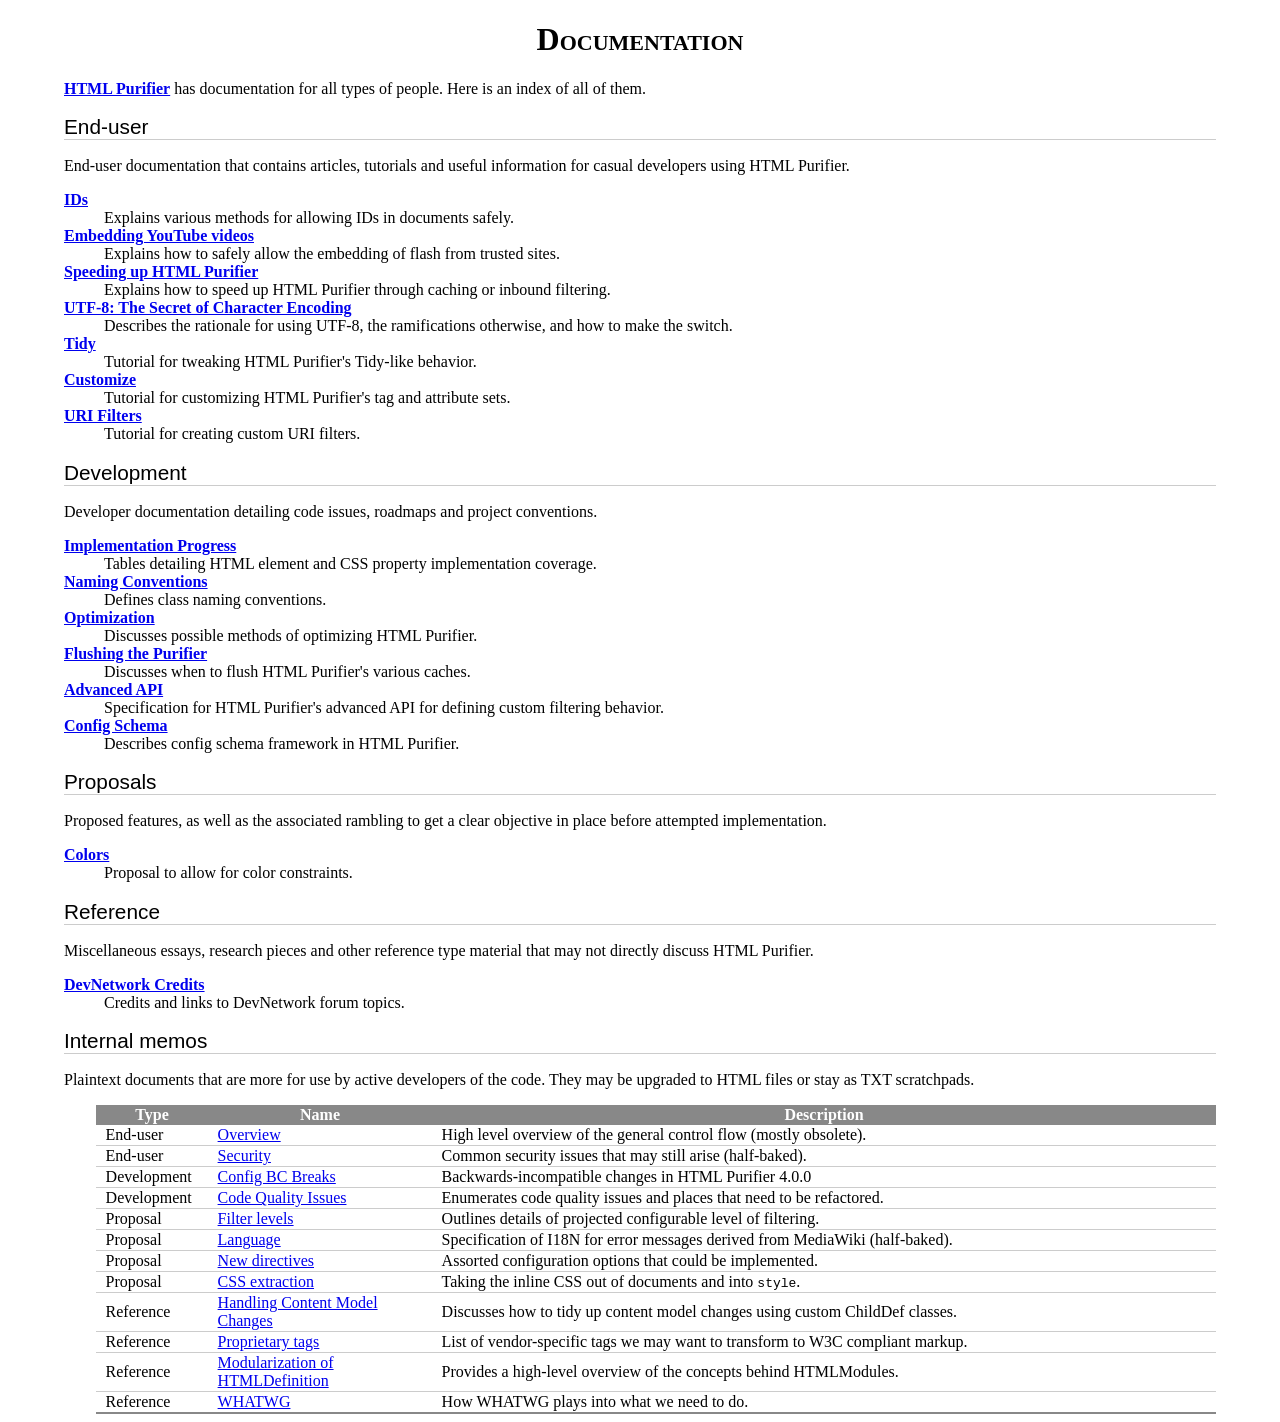
<file: vendor/ezyang/htmlpurifier/docs/index.html>
<?xml version="1.0" encoding="UTF-8"?>
<!DOCTYPE html PUBLIC "-//W3C//DTD XHTML 1.0 Strict//EN"
    "http://www.w3.org/TR/xhtml1/DTD/xhtml1-strict.dtd">
<html xmlns="http://www.w3.org/1999/xhtml" xml:lang="en" lang="en"><head>
<meta http-equiv="Content-Type" content="text/html; charset=UTF-8" />
<meta name="description" content="Index to all HTML Purifier documentation." />
<link rel="stylesheet" type="text/css" href="./style.css" />

<title>Documentation - HTML Purifier</title>

</head>
<body>

<h1>Documentation</h1>

<p><strong><a href="http://htmlpurifier.org/">HTML Purifier</a></strong> has documentation for all types of people.
Here is an index of all of them.</p>

<h2>End-user</h2>
<p>End-user documentation that contains articles, tutorials and useful
information for casual developers using HTML Purifier.</p>

<dl>

<dt><a href="enduser-id.html">IDs</a></dt>
<dd>Explains various methods for allowing IDs in documents safely.</dd>

<dt><a href="enduser-youtube.html">Embedding YouTube videos</a></dt>
<dd>Explains how to safely allow the embedding of flash from trusted sites.</dd>

<dt><a href="enduser-slow.html">Speeding up HTML Purifier</a></dt>
<dd>Explains how to speed up HTML Purifier through caching or inbound filtering.</dd>

<dt><a href="enduser-utf8.html">UTF-8: The Secret of Character Encoding</a></dt>
<dd>Describes the rationale for using UTF-8, the ramifications otherwise, and how to make the switch.</dd>

<dt><a href="enduser-tidy.html">Tidy</a></dt>
<dd>Tutorial for tweaking HTML Purifier's Tidy-like behavior.</dd>

<dt><a href="enduser-customize.html">Customize</a></dt>
<dd>Tutorial for customizing HTML Purifier's tag and attribute sets.</dd>

<dt><a href="enduser-uri-filter.html">URI Filters</a></dt>
<dd>Tutorial for creating custom URI filters.</dd>

</dl>

<h2>Development</h2>
<p>Developer documentation detailing code issues, roadmaps and project
conventions.</p>

<dl>

<dt><a href="dev-progress.html">Implementation Progress</a></dt>
<dd>Tables detailing HTML element and CSS property implementation coverage.</dd>

<dt><a href="dev-naming.html">Naming Conventions</a></dt>
<dd>Defines class naming conventions.</dd>

<dt><a href="dev-optimization.html">Optimization</a></dt>
<dd>Discusses possible methods of optimizing HTML Purifier.</dd>

<dt><a href="dev-flush.html">Flushing the Purifier</a></dt>
<dd>Discusses when to flush HTML Purifier's various caches.</dd>

<dt><a href="dev-advanced-api.html">Advanced API</a></dt>
<dd>Specification for HTML Purifier's advanced API for defining
custom filtering behavior.</dd>

<dt><a href="dev-config-schema.html">Config Schema</a></dt>
<dd>Describes config schema framework in HTML Purifier.</dd>

</dl>

<h2>Proposals</h2>
<p>Proposed features, as well as the associated rambling to get a clear
objective in place before attempted implementation.</p>

<dl>
<dt><a href="proposal-colors.html">Colors</a></dt>
<dd>Proposal to allow for color constraints.</dd>
</dl>

<h2>Reference</h2>
<p>Miscellaneous essays, research pieces and other reference type material
that may not directly discuss HTML Purifier.</p>

<dl>
<dt><a href="ref-devnetwork.html">DevNetwork Credits</a></dt>
<dd>Credits and links to DevNetwork forum topics.</dd>
</dl>

<h2>Internal memos</h2>

<p>Plaintext documents that are more for use by active developers of
the code. They may be upgraded to HTML files or stay as TXT scratchpads.</p>

<table class="table">

<thead><tr>
    <th style="width:10%">Type</th>
    <th style="width:20%">Name</th>
    <th>Description</th>
</tr></thead>

<tbody>

<tr>
    <td>End-user</td>
    <td><a href="enduser-overview.txt">Overview</a></td>
    <td>High level overview of the general control flow (mostly obsolete).</td>
</tr>

<tr>
    <td>End-user</td>
    <td><a href="enduser-security.txt">Security</a></td>
    <td>Common security issues that may still arise (half-baked).</td>
</tr>

<tr>
    <td>Development</td>
    <td><a href="dev-config-bcbreaks.txt">Config BC Breaks</a></td>
    <td>Backwards-incompatible changes in HTML Purifier 4.0.0</td>
</tr>

<tr>
    <td>Development</td>
    <td><a href="dev-code-quality.txt">Code Quality Issues</a></td>
    <td>Enumerates code quality issues and places that need to be refactored.</td>
</tr>

<tr>
    <td>Proposal</td>
    <td><a href="proposal-filter-levels.txt">Filter levels</a></td>
    <td>Outlines details of projected configurable level of filtering.</td>
</tr>

<tr>
    <td>Proposal</td>
    <td><a href="proposal-language.txt">Language</a></td>
    <td>Specification of I18N for error messages derived from MediaWiki (half-baked).</td>
</tr>

<tr>
    <td>Proposal</td>
    <td><a href="proposal-new-directives.txt">New directives</a></td>
    <td>Assorted configuration options that could be implemented.</td>
</tr>

<tr>
    <td>Proposal</td>
    <td><a href="proposal-css-extraction.txt">CSS extraction</a></td>
    <td>Taking the inline CSS out of documents and into <code>style</code>.</td>
</tr>

<tr>
    <td>Reference</td>
    <td><a href="ref-content-models.txt">Handling Content Model Changes</a></td>
    <td>Discusses how to tidy up content model changes using custom ChildDef classes.</td>
</tr>

<tr>
    <td>Reference</td>
    <td><a href="ref-proprietary-tags.txt">Proprietary tags</a></td>
    <td>List of vendor-specific tags we may want to transform to W3C compliant markup.</td>
</tr>

<tr>
    <td>Reference</td>
    <td><a href="ref-html-modularization.txt">Modularization of HTMLDefinition</a></td>
    <td>Provides a high-level overview of the concepts behind HTMLModules.</td>
</tr>

<tr>
    <td>Reference</td>
    <td><a href="ref-whatwg.txt">WHATWG</a></td>
    <td>How WHATWG plays into what we need to do.</td>
</tr>

</tbody>

</table>

</body>
</html>

<!-- vim: et sw=4 sts=4
-->
</file>
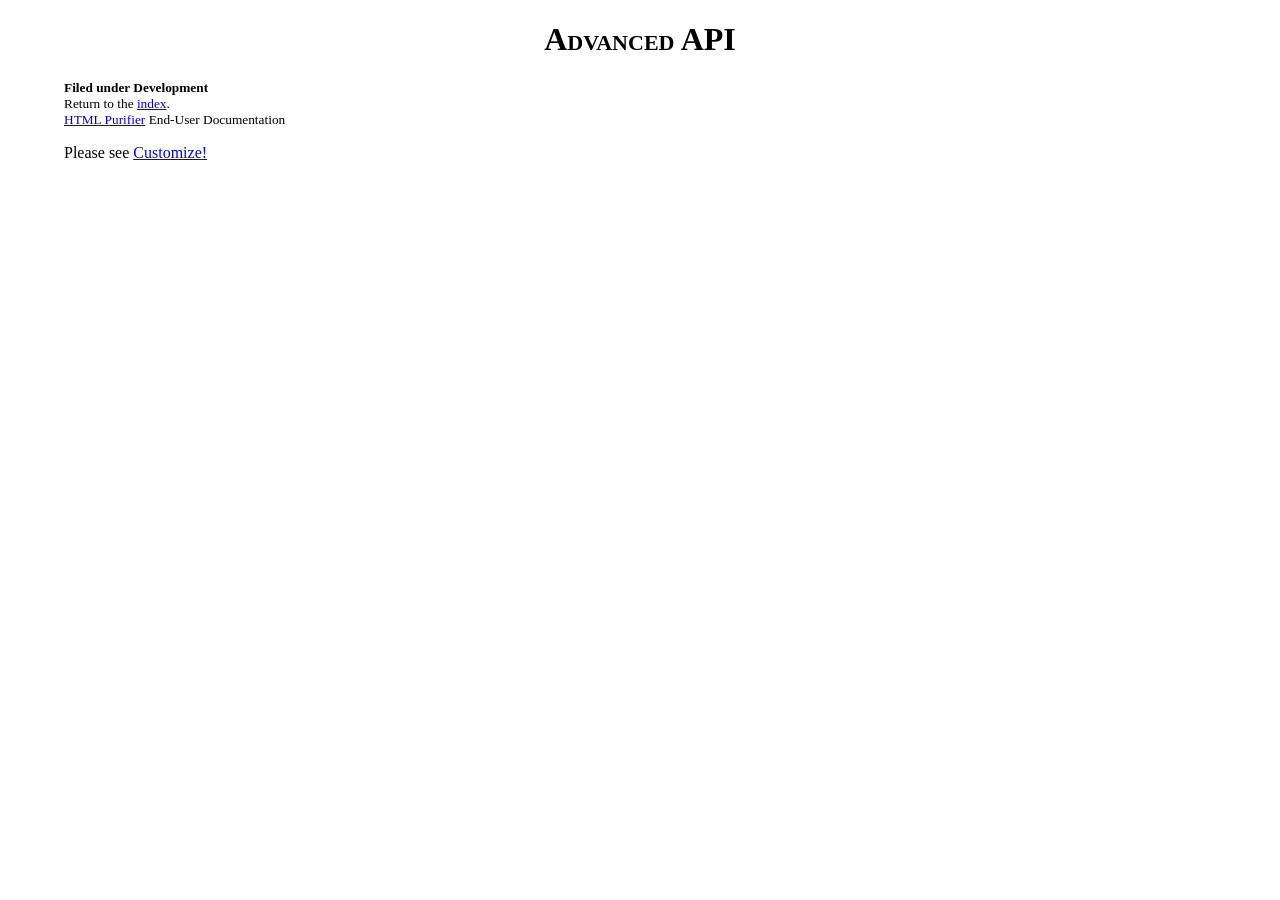
<file: vendor/ezyang/htmlpurifier/docs/dev-advanced-api.html>
<?xml version="1.0" encoding="UTF-8"?>
<!DOCTYPE html PUBLIC "-//W3C//DTD XHTML 1.0 Strict//EN"
    "http://www.w3.org/TR/xhtml1/DTD/xhtml1-strict.dtd">
<html xmlns="http://www.w3.org/1999/xhtml" xml:lang="en" lang="en"><head>
<meta http-equiv="Content-Type" content="text/html; charset=UTF-8" />
<meta name="description" content="Specification for HTML Purifier's advanced API for defining custom filtering behavior." />
<link rel="stylesheet" type="text/css" href="style.css" />

<title>Advanced API - HTML Purifier</title>

</head><body>

<h1>Advanced API</h1>

<div id="filing">Filed under Development</div>
<div id="index">Return to the <a href="index.html">index</a>.</div>
<div id="home"><a href="http://htmlpurifier.org/">HTML Purifier</a> End-User Documentation</div>

<p>
  Please see <a href="enduser-customize.html">Customize!</a>
</p>

</body></html>

<!-- vim: et sw=4 sts=4
-->
</file>
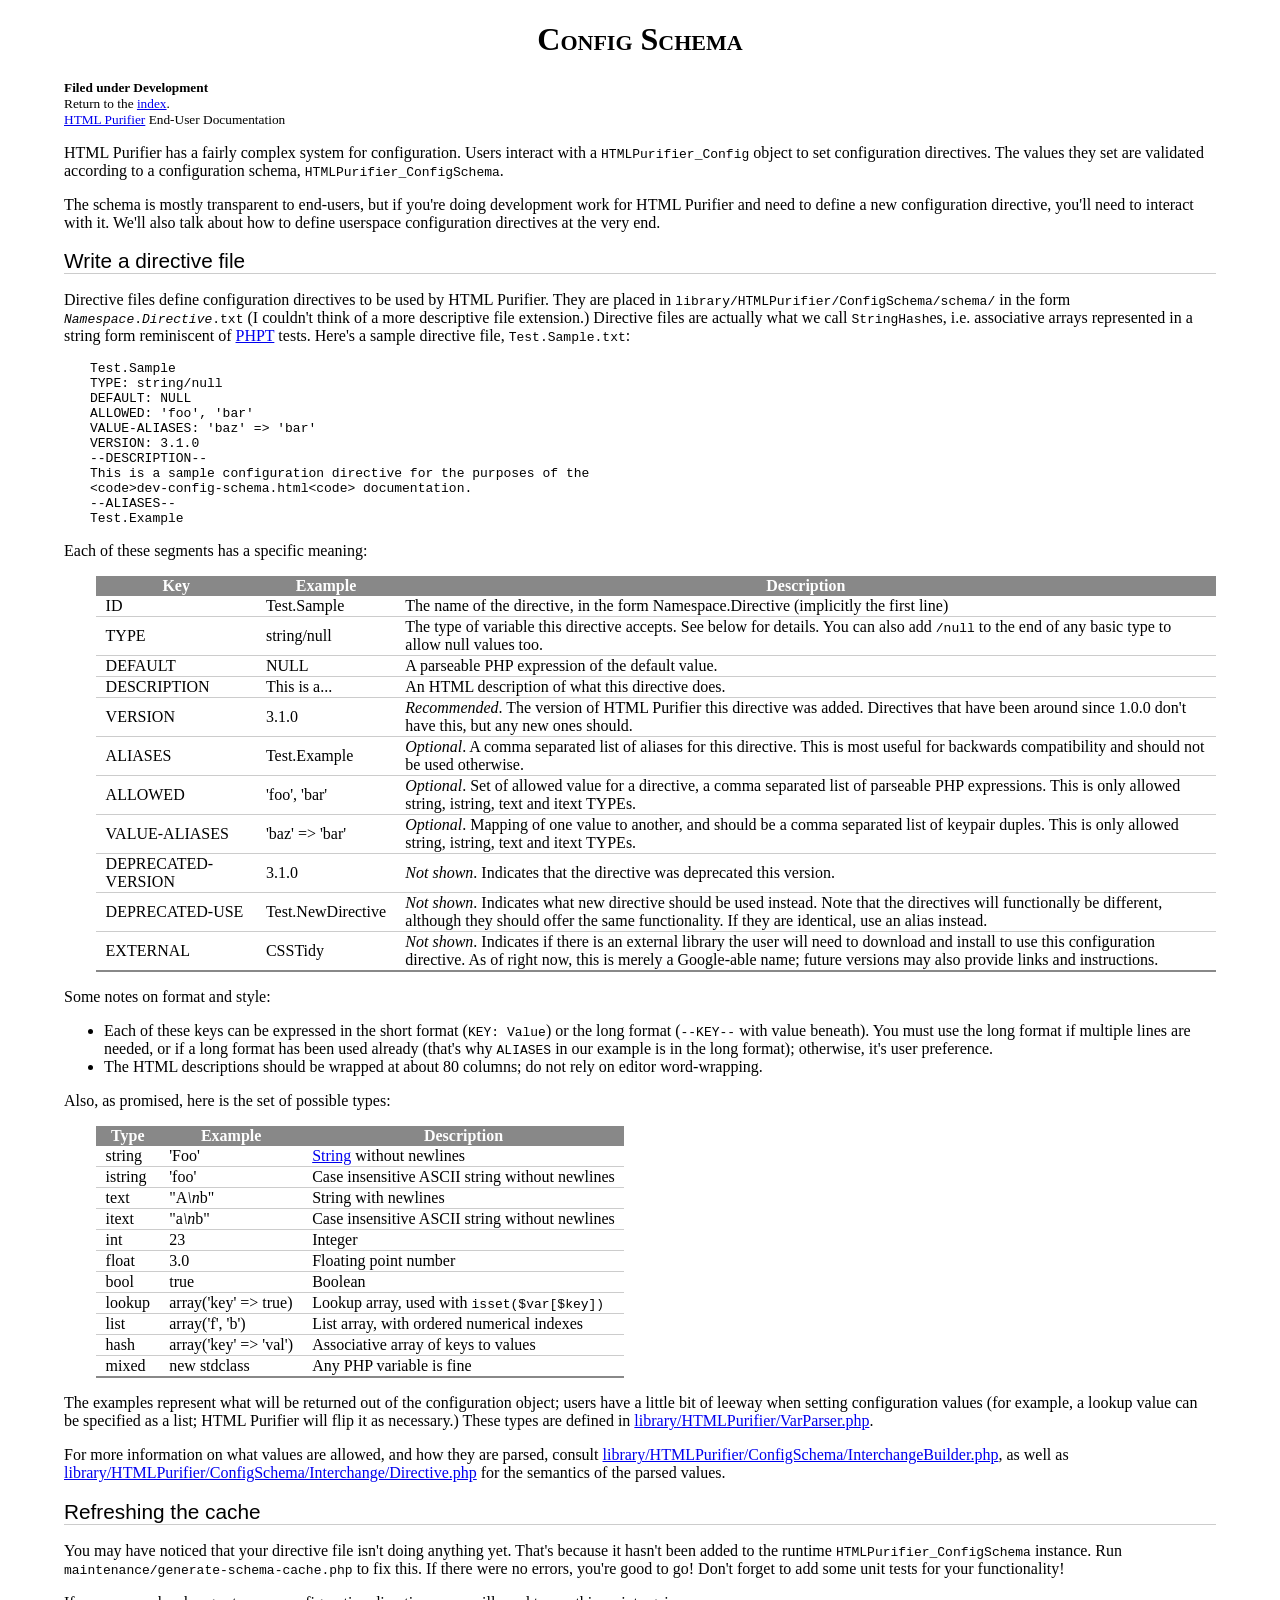
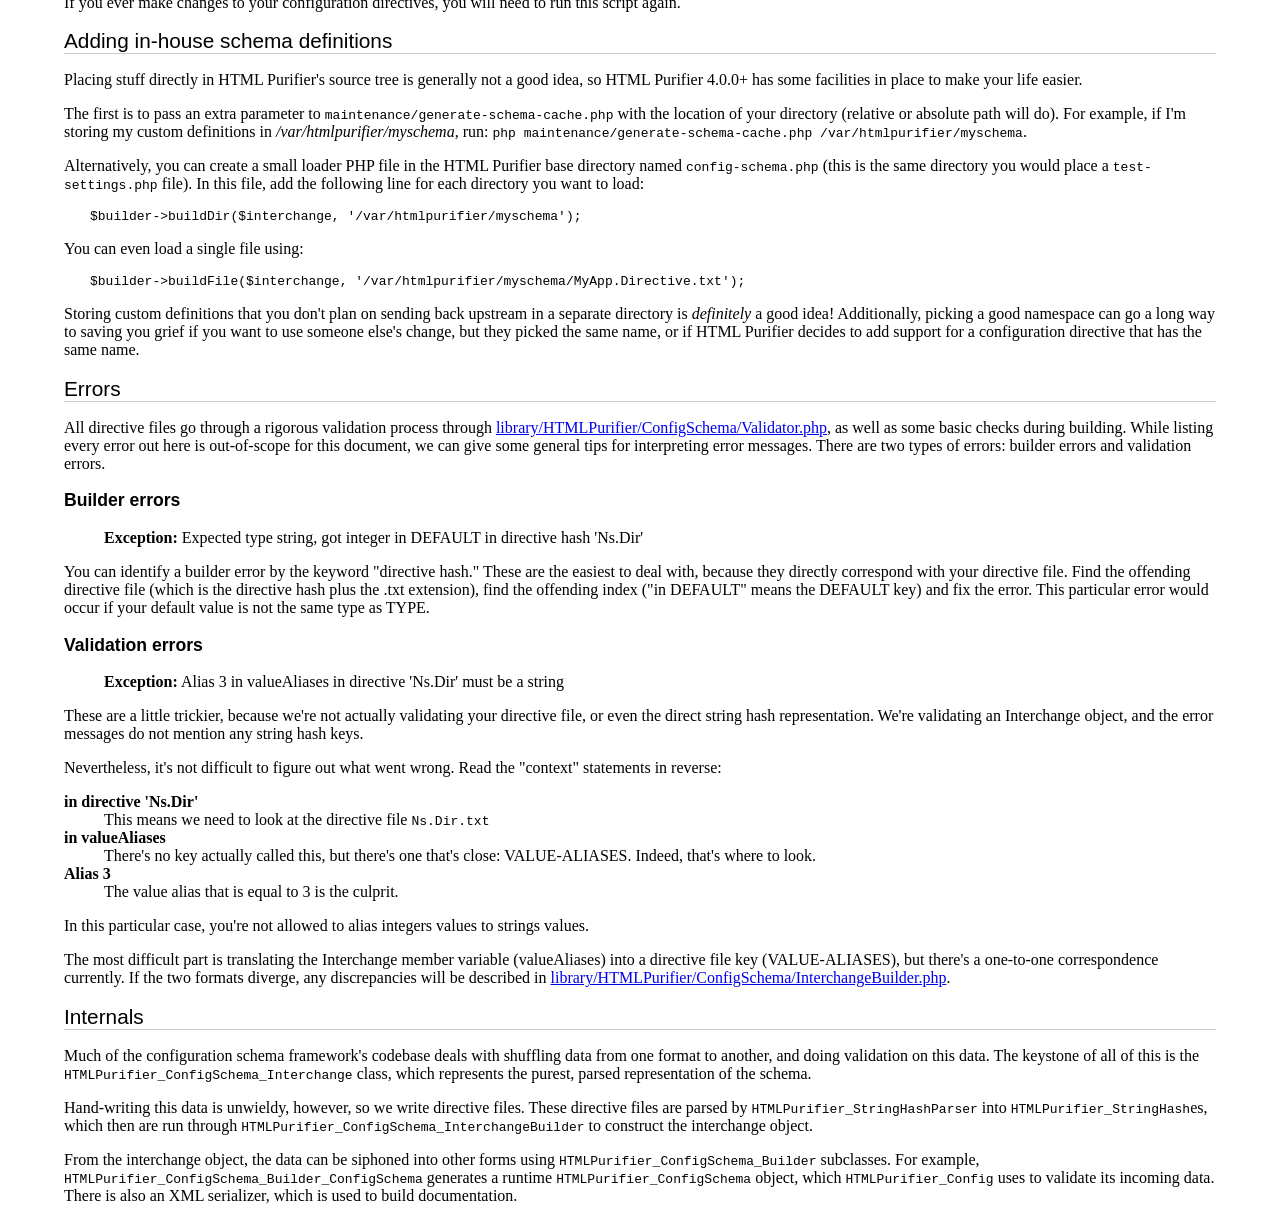
<file: vendor/ezyang/htmlpurifier/docs/dev-config-schema.html>
<?xml version="1.0" encoding="UTF-8"?>
<!DOCTYPE html PUBLIC "-//W3C//DTD XHTML 1.0 Strict//EN"
  "http://www.w3.org/TR/xhtml1/DTD/xhtml1-strict.dtd">
<html xmlns="http://www.w3.org/1999/xhtml" xml:lang="en" lang="en">
  <head>
    <meta http-equiv="Content-Type" content="text/html; charset=UTF-8" />
    <meta name="description" content="Describes config schema framework in HTML Purifier." />
    <link rel="stylesheet" type="text/css" href="./style.css" />
    <title>Config Schema - HTML Purifier</title>
  </head>
  <body>

    <h1>Config Schema</h1>

    <div id="filing">Filed under Development</div>
    <div id="index">Return to the <a href="index.html">index</a>.</div>
    <div id="home"><a href="http://htmlpurifier.org/">HTML Purifier</a> End-User Documentation</div>

    <p>
      HTML Purifier has a fairly complex system for configuration. Users
      interact with a <code>HTMLPurifier_Config</code> object to
      set configuration directives. The values they set are validated according
      to a configuration schema, <code>HTMLPurifier_ConfigSchema</code>.
    </p>

    <p>
      The schema is mostly transparent to end-users, but if you're doing development
      work for HTML Purifier and need to define a new configuration directive,
      you'll need to interact with it. We'll also talk about how to define
      userspace configuration directives at the very end.
    </p>

    <h2>Write a directive file</h2>

    <p>
      Directive files define configuration directives to be used by
      HTML Purifier. They are placed in <code>library/HTMLPurifier/ConfigSchema/schema/</code>
      in the form <code><em>Namespace</em>.<em>Directive</em>.txt</code> (I
      couldn't think of a more descriptive file extension.)
      Directive files are actually what we call <code>StringHash</code>es,
      i.e. associative arrays represented in a string form reminiscent of
      <a href="http://qa.php.net/write-test.php">PHPT</a> tests. Here's a
      sample directive file, <code>Test.Sample.txt</code>:
    </p>

    <pre>Test.Sample
TYPE: string/null
DEFAULT: NULL
ALLOWED: 'foo', 'bar'
VALUE-ALIASES: 'baz' => 'bar'
VERSION: 3.1.0
--DESCRIPTION--
This is a sample configuration directive for the purposes of the
&lt;code&gt;dev-config-schema.html&lt;code&gt; documentation.
--ALIASES--
Test.Example</pre>

    <p>
      Each of these segments has a specific meaning:
    </p>

    <table class="table">
      <thead>
        <tr>
          <th>Key</th>
          <th>Example</th>
          <th>Description</th>
        </tr>
      </thead>
      <tbody>
        <tr>
          <td>ID</td>
          <td>Test.Sample</td>
          <td>The name of the directive, in the form Namespace.Directive
          (implicitly the first line)</td>
        </tr>
        <tr>
          <td>TYPE</td>
          <td>string/null</td>
          <td>The type of variable this directive accepts. See below for
          details. You can also add <code>/null</code> to the end of
          any basic type to allow null values too.</td>
        </tr>
        <tr>
          <td>DEFAULT</td>
          <td>NULL</td>
          <td>A parseable PHP expression of the default value.</td>
        </tr>
        <tr>
          <td>DESCRIPTION</td>
          <td>This is a...</td>
          <td>An HTML description of what this directive does.</td>
        </tr>
        <tr>
          <td>VERSION</td>
          <td>3.1.0</td>
          <td><em>Recommended</em>. The version of HTML Purifier this directive was added.
          Directives that have been around since 1.0.0 don't have this,
          but any new ones should.</td>
        </tr>
        <tr>
          <td>ALIASES</td>
          <td>Test.Example</td>
          <td><em>Optional</em>. A comma separated list of aliases for this directive.
          This is most useful for backwards compatibility and should
          not be used otherwise.</td>
        </tr>
        <tr>
          <td>ALLOWED</td>
          <td>'foo', 'bar'</td>
          <td><em>Optional</em>. Set of allowed value for a directive,
          a comma separated list of parseable PHP expressions. This
          is only allowed string, istring, text and itext TYPEs.</td>
        </tr>
        <tr>
          <td>VALUE-ALIASES</td>
          <td>'baz' =&gt; 'bar'</td>
          <td><em>Optional</em>. Mapping of one value to another, and
          should be a comma separated list of keypair duples. This
          is only allowed string, istring, text and itext TYPEs.</td>
        </tr>
        <tr>
          <td>DEPRECATED-VERSION</td>
          <td>3.1.0</td>
          <td><em>Not shown</em>. Indicates that the directive was
          deprecated this version.</td>
        </tr>
        <tr>
          <td>DEPRECATED-USE</td>
          <td>Test.NewDirective</td>
          <td><em>Not shown</em>. Indicates what new directive should be
          used instead. Note that the directives will functionally be
          different, although they should offer the same functionality.
          If they are identical, use an alias instead.</td>
        </tr>
        <tr>
          <td>EXTERNAL</td>
          <td>CSSTidy</td>
          <td><em>Not shown</em>. Indicates if there is an external library
          the user will need to download and install to use this configuration
          directive. As of right now, this is merely a Google-able name; future
          versions may also provide links and instructions.</td>
        </tr>
      </tbody>
    </table>

    <p>
      Some notes on format and style:
    </p>

    <ul>
      <li>
        Each of these keys can be expressed in the short format
        (<code>KEY: Value</code>) or the long format
        (<code>--KEY--</code> with value beneath). You must use the
        long format if multiple lines are needed, or if a long format
        has been used already (that's why <code>ALIASES</code> in our
        example is in the long format); otherwise, it's user preference.
      </li>
      <li>
        The HTML descriptions should be wrapped at about 80 columns; do
        not rely on editor word-wrapping.
      </li>
    </ul>

    <p>
      Also, as promised, here is the set of possible types:
    </p>

    <table class="table">
      <thead>
        <tr>
          <th>Type</th>
          <th>Example</th>
          <th>Description</th>
        </tr>
      </thead>
      <tbody>
        <tr>
          <td>string</td>
          <td>'Foo'</td>
          <td><a href="http://docs.php.net/manual/en/language.types.string.php">String</a> without newlines</td>
        </tr>
        <tr>
          <td>istring</td>
          <td>'foo'</td>
          <td>Case insensitive ASCII string without newlines</td>
        </tr>
        <tr>
          <td>text</td>
          <td>"A<em>\n</em>b"</td>
          <td>String with newlines</td>
        </tr>
        <tr>
          <td>itext</td>
          <td>"a<em>\n</em>b"</td>
          <td>Case insensitive ASCII string without newlines</td>
        </tr>
        <tr>
          <td>int</td>
          <td>23</td>
          <td>Integer</td>
        </tr>
        <tr>
          <td>float</td>
          <td>3.0</td>
          <td>Floating point number</td>
        </tr>
        <tr>
          <td>bool</td>
          <td>true</td>
          <td>Boolean</td>
        </tr>
        <tr>
          <td>lookup</td>
          <td>array('key' =&gt; true)</td>
          <td>Lookup array, used with <code>isset($var[$key])</code></td>
        </tr>
        <tr>
          <td>list</td>
          <td>array('f', 'b')</td>
          <td>List array, with ordered numerical indexes</td>
        </tr>
        <tr>
          <td>hash</td>
          <td>array('key' =&gt; 'val')</td>
          <td>Associative array of keys to values</td>
        </tr>
        <tr>
          <td>mixed</td>
          <td>new stdclass</td>
          <td>Any PHP variable is fine</td>
        </tr>
      </tbody>
    </table>

    <p>
      The examples represent what will be returned out of the configuration
      object; users have a little bit of leeway when setting configuration
      values (for example, a lookup value can be specified as a list;
      HTML Purifier will flip it as necessary.) These types are defined
      in <a href="http://repo.or.cz/w/htmlpurifier.git?a=blob;hb=HEAD;f=library/HTMLPurifier/VarParser.php">
      library/HTMLPurifier/VarParser.php</a>.
    </p>

    <p>
      For more information on what values are allowed, and how they are parsed,
      consult <a href="http://repo.or.cz/w/htmlpurifier.git?a=blob;hb=HEAD;f=library/HTMLPurifier/ConfigSchema/InterchangeBuilder.php">
      library/HTMLPurifier/ConfigSchema/InterchangeBuilder.php</a>, as well
      as <a href="http://repo.or.cz/w/htmlpurifier.git?a=blob;hb=HEAD;f=library/HTMLPurifier/ConfigSchema/Interchange/Directive.php">
      library/HTMLPurifier/ConfigSchema/Interchange/Directive.php</a> for
      the semantics of the parsed values.
    </p>

    <h2>Refreshing the cache</h2>

    <p>
      You may have noticed that your directive file isn't doing anything
      yet. That's because it hasn't been added to the runtime
      <code>HTMLPurifier_ConfigSchema</code> instance. Run
      <code>maintenance/generate-schema-cache.php</code> to fix this.
      If there were no errors, you're good to go! Don't forget to add
      some unit tests for your functionality!
    </p>

    <p>
      If you ever make changes to your configuration directives, you
      will need to run this script again.
    </p>
    <h2>Adding in-house schema definitions</h2>

    <p>
      Placing stuff directly in HTML Purifier's source tree is generally not a
      good idea, so HTML Purifier 4.0.0+ has some facilities in place to make your
      life easier.
    </p>

    <p>
      The first is to pass an extra parameter to <code>maintenance/generate-schema-cache.php</code>
      with the location of your directory (relative or absolute path will do). For example,
      if I'm storing my custom definitions in <em>/var/htmlpurifier/myschema</em>, run:
      <code>php maintenance/generate-schema-cache.php /var/htmlpurifier/myschema</code>.
    </p>

    <p>
      Alternatively, you can create a small loader PHP file in the HTML Purifier base
      directory named <code>config-schema.php</code> (this is the same directory
      you would place a <code>test-settings.php</code> file).  In this file, add
      the following line for each directory you want to load:
    </p>

<pre>$builder-&gt;buildDir($interchange, '/var/htmlpurifier/myschema');</pre>

    <p>You can even load a single file using:</p>

<pre>$builder-&gt;buildFile($interchange, '/var/htmlpurifier/myschema/MyApp.Directive.txt');</pre>

    <p>Storing custom definitions that you don't plan on sending back upstream in
    a separate directory is <em>definitely</em> a good idea! Additionally, picking
    a good namespace can go a long way to saving you grief if you want to use
    someone else's change, but they picked the same name, or if HTML Purifier
    decides to add support for a configuration directive that has the same name.</p>

    <!-- TODO: how to name directives that rely on naming conventions -->

    <h2>Errors</h2>

    <p>
      All directive files go through a rigorous validation process
      through <a href="http://repo.or.cz/w/htmlpurifier.git?a=blob;hb=HEAD;f=library/HTMLPurifier/ConfigSchema/Validator.php">
      library/HTMLPurifier/ConfigSchema/Validator.php</a>, as well
      as some basic checks during building. While
      listing every error out here is out-of-scope for this document, we
      can give some general tips for interpreting error messages.
      There are two types of errors: builder errors and validation errors.
    </p>

    <h3>Builder errors</h3>

    <blockquote>
      <p>
        <strong>Exception:</strong> Expected type string, got
        integer in DEFAULT in directive hash 'Ns.Dir'
      </p>
    </blockquote>

    <p>
      You can identify a builder error by the keyword "directive hash."
      These are the easiest to deal with, because they directly correspond
      with your directive file. Find the offending directive file (which
      is the directive hash plus the .txt extension), find the
      offending index ("in DEFAULT" means the DEFAULT key) and fix the error.
      This particular error would occur if your default value is not the same
      type as TYPE.
    </p>

    <h3>Validation errors</h3>

    <blockquote>
      <p>
        <strong>Exception:</strong> Alias 3 in valueAliases in directive
        'Ns.Dir' must be a string
      </p>
    </blockquote>

    <p>
      These are a little trickier, because we're not actually validating
      your directive file, or even the direct string hash representation.
      We're validating an Interchange object, and the error messages do
      not mention any string hash keys.
    </p>

    <p>
      Nevertheless, it's not difficult to figure out what went wrong.
      Read the "context" statements in reverse:
    </p>

    <dl>
      <dt>in directive 'Ns.Dir'</dt>
        <dd>This means we need to look at the directive file <code>Ns.Dir.txt</code></dd>
      <dt>in valueAliases</dt>
        <dd>There's no key actually called this, but there's one that's close:
          VALUE-ALIASES. Indeed, that's where to look.</dd>
      <dt>Alias 3</dt>
        <dd>The value alias that is equal to 3 is the culprit.</dd>
    </dl>

    <p>
      In this particular case, you're not allowed to alias integers values to
      strings values.
    </p>

    <p>
      The most difficult part is translating the Interchange member variable (valueAliases)
      into a directive file key (VALUE-ALIASES), but there's a one-to-one
      correspondence currently. If the two formats diverge, any discrepancies
      will be described in <a href="http://repo.or.cz/w/htmlpurifier.git?a=blob;hb=HEAD;f=library/HTMLPurifier/ConfigSchema/InterchangeBuilder.php">
      library/HTMLPurifier/ConfigSchema/InterchangeBuilder.php</a>.
    </p>

    <h2>Internals</h2>

    <p>
      Much of the configuration schema framework's codebase deals with
      shuffling data from one format to another, and doing validation on this
      data.
      The keystone of all of this is the <code>HTMLPurifier_ConfigSchema_Interchange</code>
      class, which represents the purest, parsed representation of the schema.
    </p>

    <p>
      Hand-writing this data is unwieldy, however, so we write directive files.
      These directive files are parsed by <code>HTMLPurifier_StringHashParser</code>
      into <code>HTMLPurifier_StringHash</code>es, which then
      are run through <code>HTMLPurifier_ConfigSchema_InterchangeBuilder</code>
      to construct the interchange object.
    </p>

    <p>
      From the interchange object, the data can be siphoned into other forms
      using <code>HTMLPurifier_ConfigSchema_Builder</code> subclasses.
      For example, <code>HTMLPurifier_ConfigSchema_Builder_ConfigSchema</code>
      generates a runtime <code>HTMLPurifier_ConfigSchema</code> object,
      which <code>HTMLPurifier_Config</code> uses to validate its incoming
      data. There is also an XML serializer, which is used to build documentation.
    </p>

  </body>
</html>

<!-- vim: et sw=4 sts=4
-->
</file>
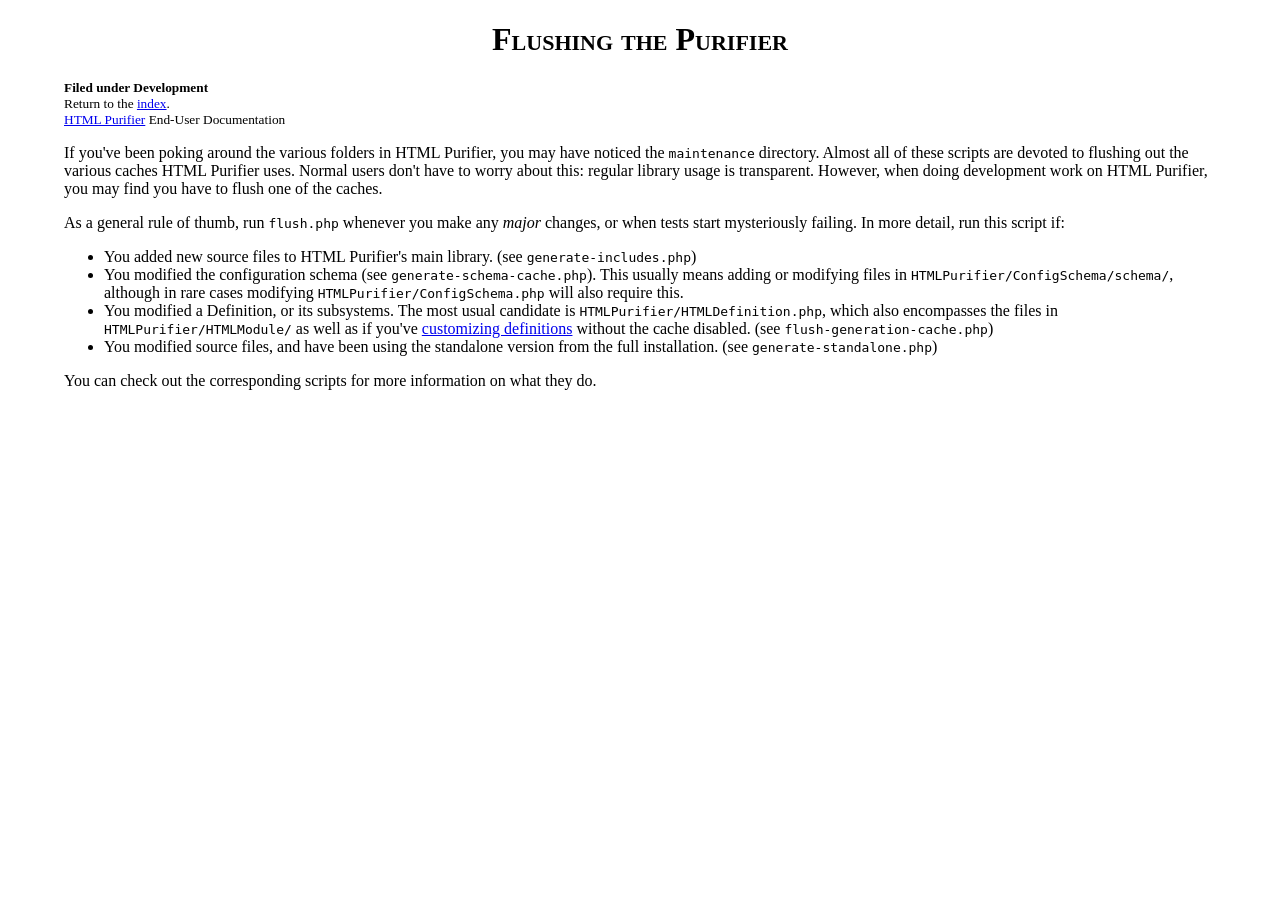
<file: vendor/ezyang/htmlpurifier/docs/dev-flush.html>
<?xml version="1.0" encoding="UTF-8"?>
<!DOCTYPE html PUBLIC "-//W3C//DTD XHTML 1.0 Strict//EN"
    "http://www.w3.org/TR/xhtml1/DTD/xhtml1-strict.dtd">
<html xmlns="http://www.w3.org/1999/xhtml" xml:lang="en" lang="en">
<head>
    <meta http-equiv="Content-Type" content="text/html; charset=UTF-8" />
    <meta name="description" content="Discusses when to flush HTML Purifier's various caches." />
    <link rel="stylesheet" type="text/css" href="./style.css" />
    <title>Flushing the Purifier - HTML Purifier</title>
</head>
<body>

<h1>Flushing the Purifier</h1>

<div id="filing">Filed under Development</div>
<div id="index">Return to the <a href="index.html">index</a>.</div>
<div id="home"><a href="http://htmlpurifier.org/">HTML Purifier</a> End-User Documentation</div>

<p>
    If you've been poking around the various folders in HTML Purifier,
    you may have noticed the <code>maintenance</code> directory.  Almost
    all of these scripts are devoted to flushing out the various caches
    HTML Purifier uses.  Normal users don't have to worry about this:
    regular library usage is transparent.  However, when doing development
    work on HTML Purifier, you may find you have to flush one of the
    caches.
</p>

<p>
    As a general rule of thumb, run <code>flush.php</code> whenever you make
    any <em>major</em> changes, or when tests start mysteriously failing.
    In more detail, run this script if:
</p>

<ul>
    <li>
        You added new source files to HTML Purifier's main library.
        (see <code>generate-includes.php</code>)
    </li>
    <li>
        You modified the configuration schema (see
        <code>generate-schema-cache.php</code>). This usually means
        adding or modifying files in <code>HTMLPurifier/ConfigSchema/schema/</code>,
        although in rare cases modifying <code>HTMLPurifier/ConfigSchema.php</code>
        will also require this.
    </li>
    <li>
        You modified a Definition, or its subsystems. The most usual candidate
        is <code>HTMLPurifier/HTMLDefinition.php</code>, which also encompasses
        the files in <code>HTMLPurifier/HTMLModule/</code> as well as if you've
        <a href="enduser-customize.html">customizing definitions</a> without
        the cache disabled. (see <code>flush-generation-cache.php</code>)
    </li>
    <li>
        You modified source files, and have been using the standalone
        version from the full installation. (see <code>generate-standalone.php</code>)
    </li>
</ul>

<p>
    You can check out the corresponding scripts for more information on what they
    do.
</p>

</body></html>

<!-- vim: et sw=4 sts=4
-->
</file>
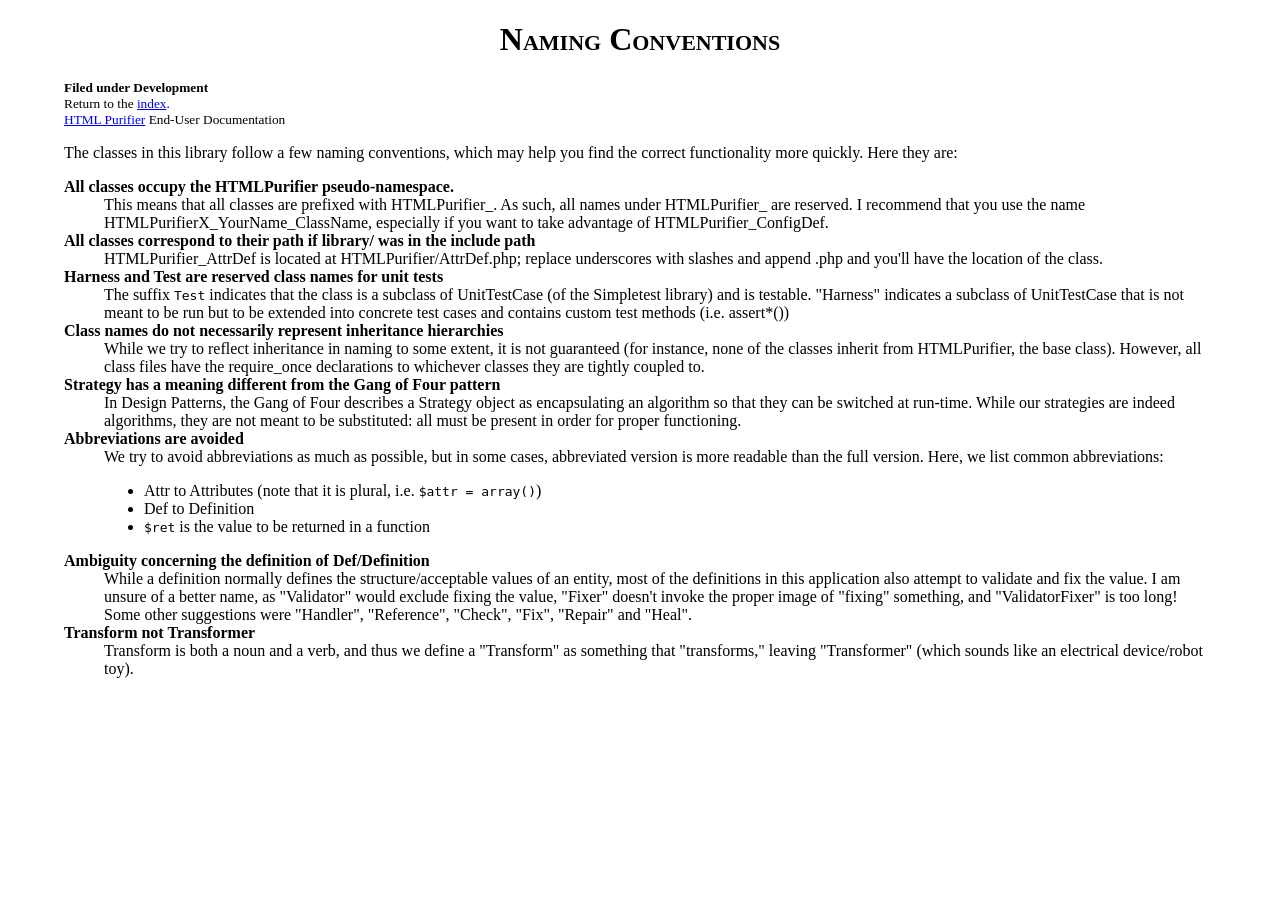
<file: vendor/ezyang/htmlpurifier/docs/dev-naming.html>
<?xml version="1.0" encoding="UTF-8"?>
<!DOCTYPE html PUBLIC "-//W3C//DTD XHTML 1.0 Strict//EN"
    "http://www.w3.org/TR/xhtml1/DTD/xhtml1-strict.dtd">
<html xmlns="http://www.w3.org/1999/xhtml" xml:lang="en" lang="en"><head>
<meta http-equiv="Content-Type" content="text/html; charset=UTF-8" />
<meta name="description" content="Defines class naming conventions in HTML Purifier." />
<link rel="stylesheet" type="text/css" href="./style.css" />

<title>Naming Conventions - HTML Purifier</title>

</head><body>

<h1>Naming Conventions</h1>

<div id="filing">Filed under Development</div>
<div id="index">Return to the <a href="index.html">index</a>.</div>
<div id="home"><a href="http://htmlpurifier.org/">HTML Purifier</a> End-User Documentation</div>

<p>The classes in this library follow a few naming conventions, which may
help you find the correct functionality more quickly.  Here they are:</p>

<dl>

<dt>All classes occupy the HTMLPurifier pseudo-namespace.</dt>
    <dd>This means that all classes are prefixed with HTMLPurifier_.  As such, all
    names under HTMLPurifier_ are reserved.  I recommend that you use the name
    HTMLPurifierX_YourName_ClassName, especially if you want to take advantage
    of HTMLPurifier_ConfigDef.</dd>

<dt>All classes correspond to their path if library/ was in the include path</dt>
    <dd>HTMLPurifier_AttrDef is located at HTMLPurifier/AttrDef.php; replace
    underscores with slashes and append .php and you'll have the location of
    the class.</dd>

<dt>Harness and Test are reserved class names for unit tests</dt>
    <dd>The suffix <code>Test</code> indicates that the class is a subclass of UnitTestCase
    (of the Simpletest library) and is testable. "Harness" indicates a subclass
    of UnitTestCase that is not meant to be run but to be extended into
    concrete test cases and contains custom test methods (i.e. assert*())</dd>

<dt>Class names do not necessarily represent inheritance hierarchies</dt>
    <dd>While we try to reflect inheritance in naming to some extent, it is not
    guaranteed (for instance, none of the classes inherit from HTMLPurifier,
    the base class).  However, all class files have the require_once
    declarations to whichever classes they are tightly coupled to.</dd>

<dt>Strategy has a meaning different from the Gang of Four pattern</dt>
    <dd>In Design Patterns, the Gang of Four describes a Strategy object as
    encapsulating an algorithm so that they can be switched at run-time.  While
    our strategies are indeed algorithms, they are not meant to be substituted:
    all must be present in order for proper functioning.</dd>

<dt>Abbreviations are avoided</dt>
    <dd>We try to avoid abbreviations as much as possible, but in some cases,
    abbreviated version is more readable than the full version. Here, we
    list common abbreviations:
    <ul>
        <li>Attr to Attributes (note that it is plural, i.e. <code>$attr = array()</code>)</li>
        <li>Def to Definition</li>
        <li><code>$ret</code> is the value to be returned in a function</li>
    </ul>
    </dd>

<dt>Ambiguity concerning the definition of Def/Definition</dt>
    <dd>While a definition normally defines the structure/acceptable values of
    an entity, most of the definitions in this application also attempt
    to validate and fix the value.  I am unsure of a better name, as
    "Validator" would exclude fixing the value, "Fixer" doesn't invoke
    the proper image of "fixing" something, and "ValidatorFixer" is too long!
    Some other suggestions were "Handler", "Reference", "Check", "Fix",
    "Repair" and "Heal".</dd>

<dt>Transform not Transformer</dt>
    <dd>Transform is both a noun and a verb, and thus we define a "Transform" as
    something that "transforms," leaving "Transformer" (which sounds like an
    electrical device/robot toy).</dd>

</dl>

</body></html>

<!-- vim: et sw=4 sts=4
-->
</file>
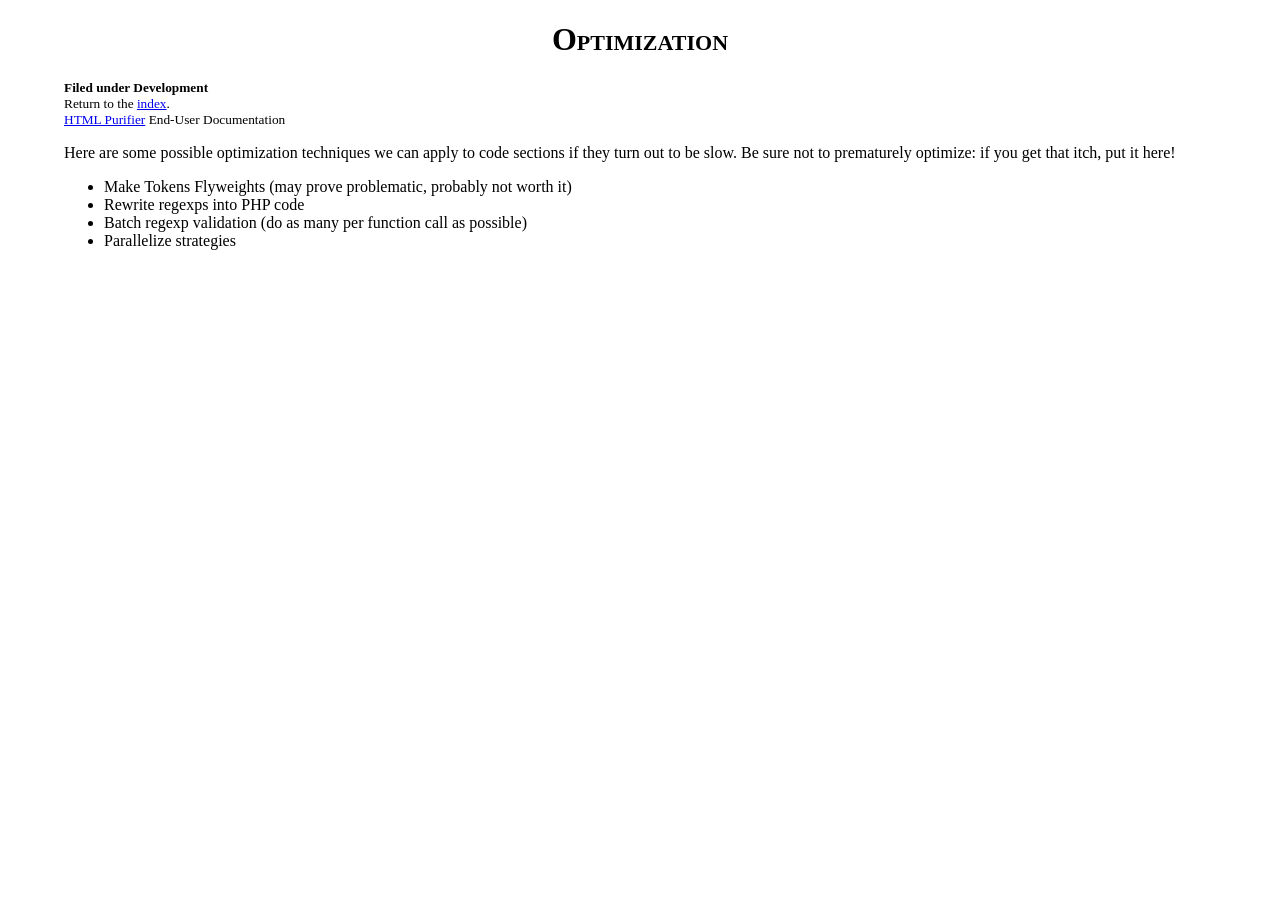
<file: vendor/ezyang/htmlpurifier/docs/dev-optimization.html>
<?xml version="1.0" encoding="UTF-8"?>
<!DOCTYPE html PUBLIC "-//W3C//DTD XHTML 1.0 Strict//EN"
    "http://www.w3.org/TR/xhtml1/DTD/xhtml1-strict.dtd">
<html xmlns="http://www.w3.org/1999/xhtml" xml:lang="en" lang="en"><head>
<meta http-equiv="Content-Type" content="text/html; charset=UTF-8" />
<meta name="description" content="Discusses possible methods of optimizing HTML Purifier." />
<link rel="stylesheet" type="text/css" href="./style.css" />

<title>Optimization - HTML Purifier</title>

</head><body>

<h1>Optimization</h1>

<div id="filing">Filed under Development</div>
<div id="index">Return to the <a href="index.html">index</a>.</div>
<div id="home"><a href="http://htmlpurifier.org/">HTML Purifier</a> End-User Documentation</div>

<p>Here are some possible optimization techniques we can apply to code sections if
they turn out to be slow.  Be sure not to prematurely optimize: if you get
that itch, put it here!</p>

<ul>
    <li>Make Tokens Flyweights (may prove problematic, probably not worth it)</li>
    <li>Rewrite regexps into PHP code</li>
    <li>Batch regexp validation (do as many per function call as possible)</li>
    <li>Parallelize strategies</li>
</ul>

</body></html>

<!-- vim: et sw=4 sts=4
-->
</file>
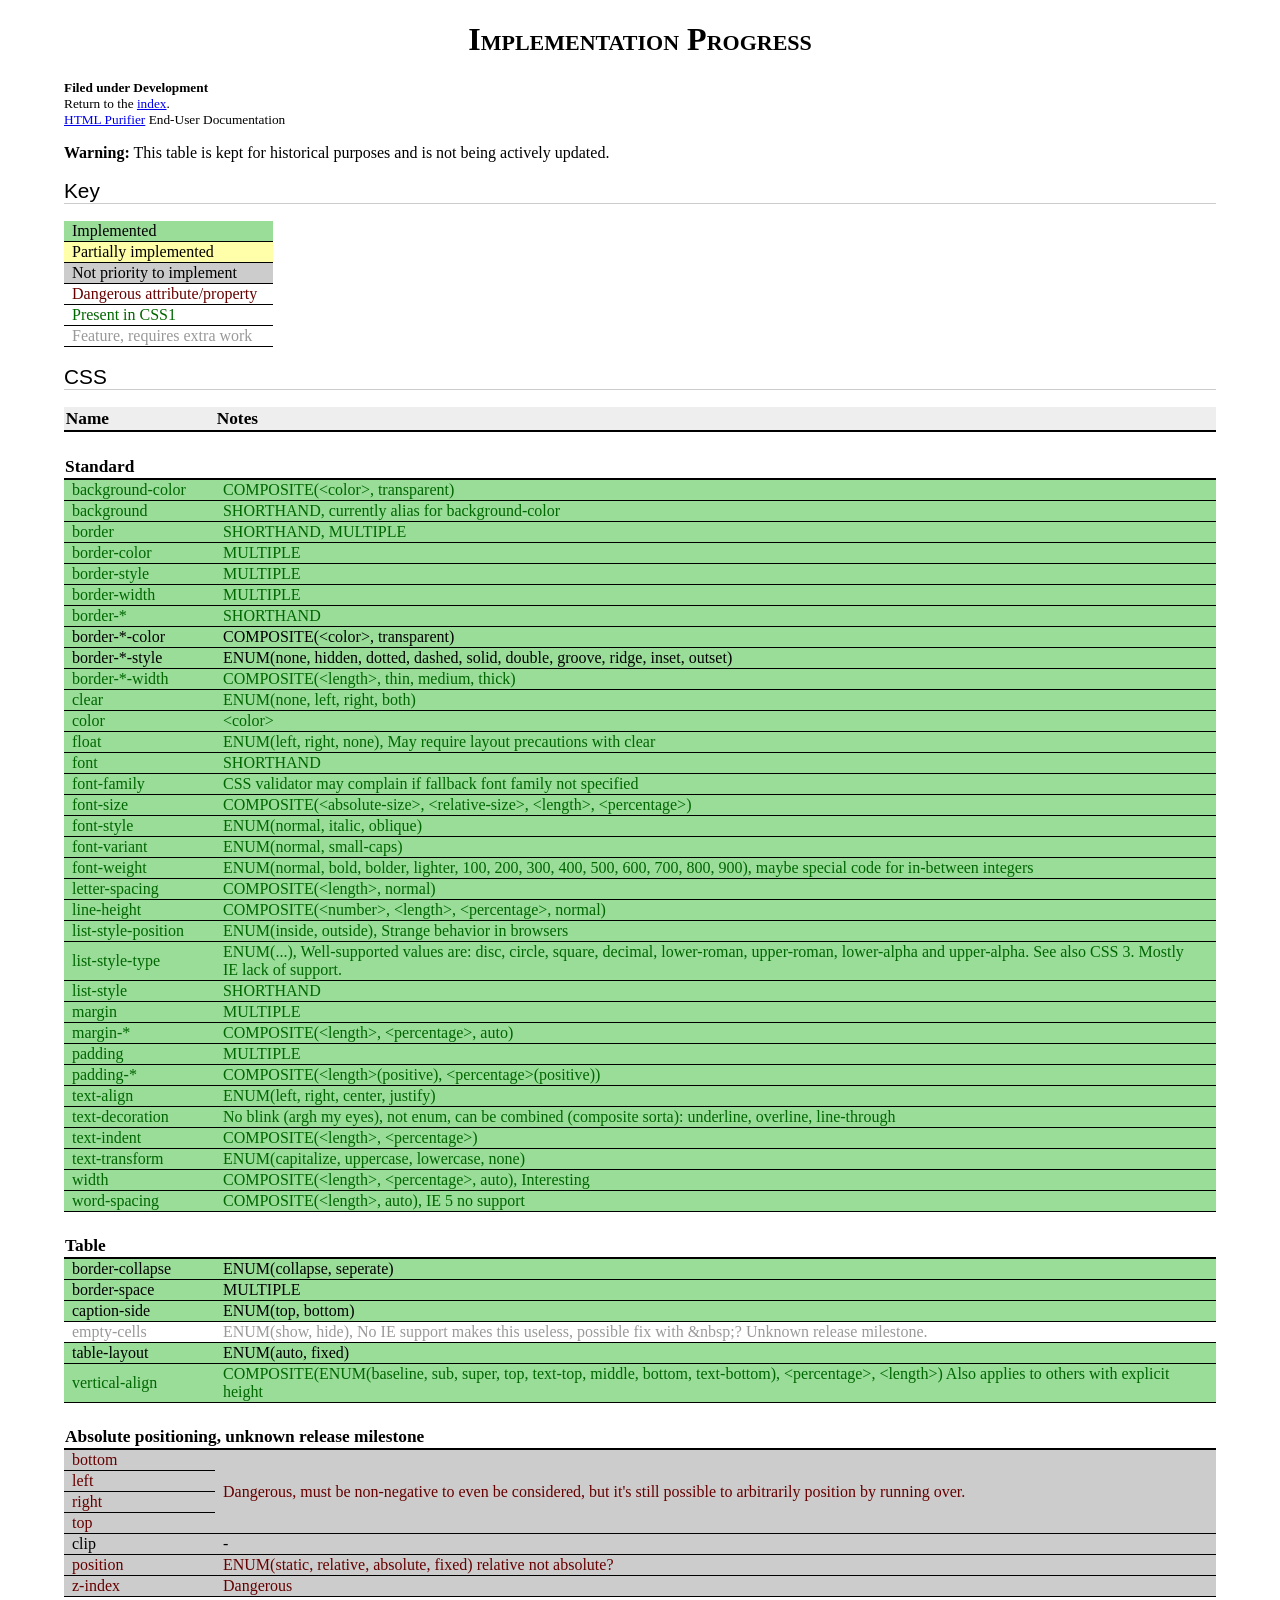
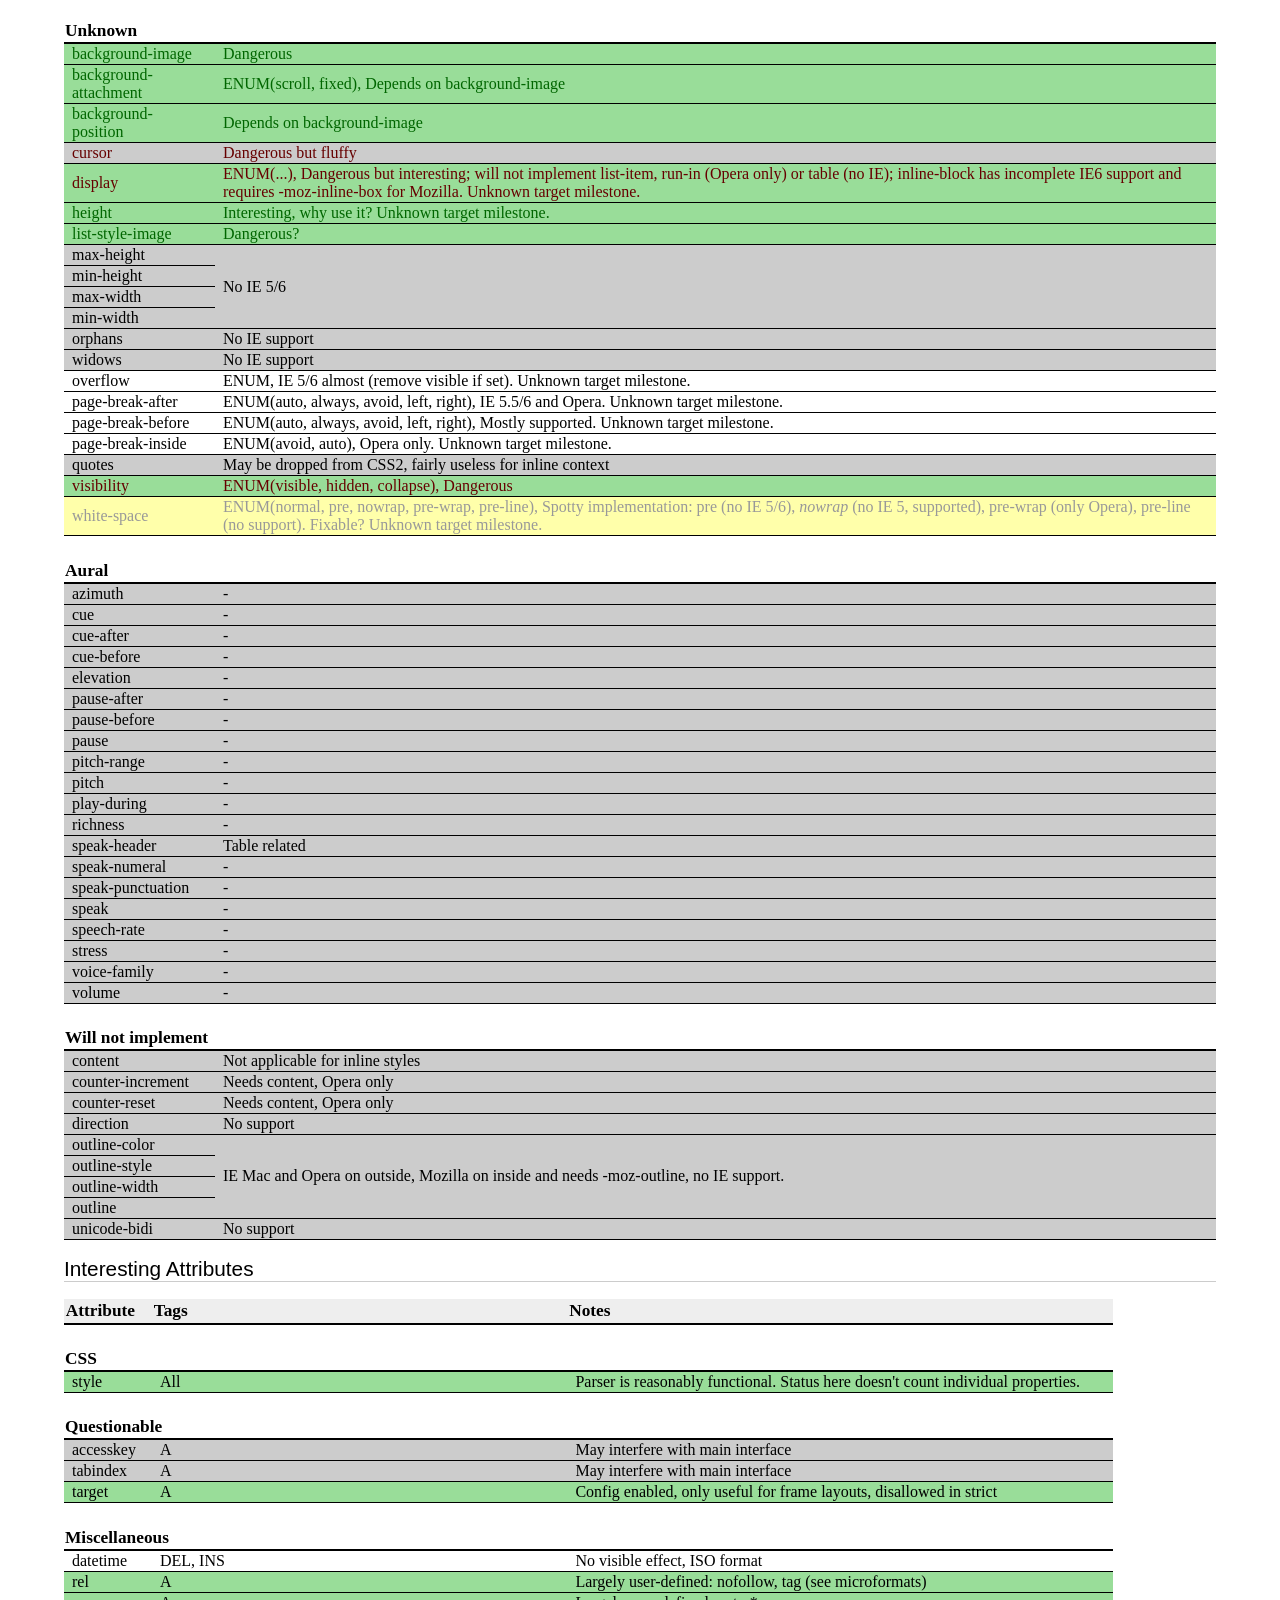
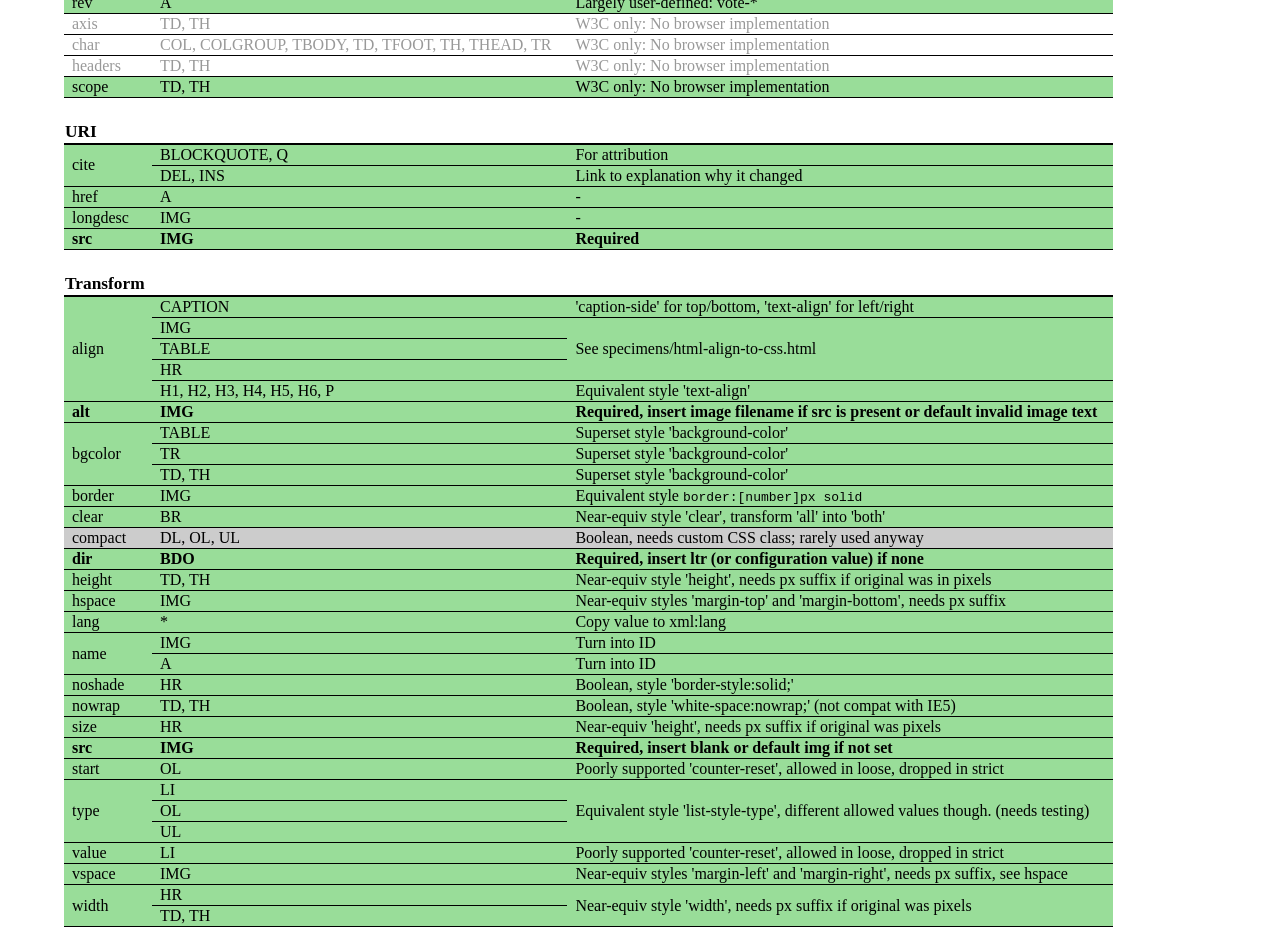
<file: vendor/ezyang/htmlpurifier/docs/dev-progress.html>
<?xml version="1.0" encoding="UTF-8"?>
<!DOCTYPE html PUBLIC "-//W3C//DTD XHTML 1.0 Strict//EN"
    "http://www.w3.org/TR/xhtml1/DTD/xhtml1-strict.dtd">
<html xmlns="http://www.w3.org/1999/xhtml" xml:lang="en" lang="en"><head>
<meta http-equiv="Content-Type" content="text/html; charset=UTF-8" />
<meta name="description" content="Tables detailing HTML element and CSS property implementation coverage in HTML Purifier." />
<link rel="stylesheet" type="text/css" href="./style.css" />

<title>Implementation Progress - HTML Purifier</title>

<style type="text/css">

td {padding-right:1em;border-bottom:1px solid #000;padding-left:0.5em;}
th {text-align:left;padding-top:1.4em;font-size:13pt;
    border-bottom:2px solid #000;background:#FFF;}
thead th {text-align:left;padding:0.1em;background-color:#EEE;}

.impl-yes {background:#9D9;}
.impl-partial {background:#FFA;}
.impl-no {background:#CCC;}

.danger {color:#600;}
.css1 {color:#060;}
.required {font-weight:bold;}
.feature {color:#999;}

</style>

</head><body>

<h1>Implementation Progress</h1>

<div id="filing">Filed under Development</div>
<div id="index">Return to the <a href="index.html">index</a>.</div>
<div id="home"><a href="http://htmlpurifier.org/">HTML Purifier</a> End-User Documentation</div>

<p>
  <strong>Warning:</strong> This table is kept for historical purposes and
  is not being actively updated.
</p>

<h2>Key</h2>

<table cellspacing="0"><tbody>
<tr><td class="impl-yes">Implemented</td></tr>
<tr><td class="impl-partial">Partially implemented</td></tr>
<tr><td class="impl-no">Not priority to implement</td></tr>
<tr><td class="danger">Dangerous attribute/property</td></tr>
<tr><td class="css1">Present in CSS1</td></tr>
<tr><td class="feature">Feature, requires extra work</td></tr>
</tbody></table>

<h2>CSS</h2>

<table cellspacing="0">

<thead>
<tr><th>Name</th><th>Notes</th></tr>
</thead>

<!--
<tr><td>-</td><td>-</td></tr>
-->

<tbody>
<tr><th colspan="2">Standard</th></tr>
<tr class="css1 impl-yes"><td>background-color</td><td>COMPOSITE(&lt;color&gt;, transparent)</td></tr>
<tr class="css1 impl-yes"><td>background</td><td>SHORTHAND, currently alias for background-color</td></tr>
<tr class="css1 impl-yes"><td>border</td><td>SHORTHAND, MULTIPLE</td></tr>
<tr class="css1 impl-yes"><td>border-color</td><td>MULTIPLE</td></tr>
<tr class="css1 impl-yes"><td>border-style</td><td>MULTIPLE</td></tr>
<tr class="css1 impl-yes"><td>border-width</td><td>MULTIPLE</td></tr>
<tr class="css1 impl-yes"><td>border-*</td><td>SHORTHAND</td></tr>
<tr class="impl-yes"><td>border-*-color</td><td>COMPOSITE(&lt;color&gt;, transparent)</td></tr>
<tr class="impl-yes"><td>border-*-style</td><td>ENUM(none, hidden, dotted, dashed,
    solid, double, groove, ridge, inset, outset)</td></tr>
<tr class="css1 impl-yes"><td>border-*-width</td><td>COMPOSITE(&lt;length&gt;, thin, medium, thick)</td></tr>
<tr class="css1 impl-yes"><td>clear</td><td>ENUM(none, left, right, both)</td></tr>
<tr class="css1 impl-yes"><td>color</td><td>&lt;color&gt;</td></tr>
<tr class="css1 impl-yes"><td>float</td><td>ENUM(left, right, none), May require layout
    precautions with clear</td></tr>
<tr class="css1 impl-yes"><td>font</td><td>SHORTHAND</td></tr>
<tr class="css1 impl-yes"><td>font-family</td><td>CSS validator may complain if fallback font
    family not specified</td></tr>
<tr class="css1 impl-yes"><td>font-size</td><td>COMPOSITE(&lt;absolute-size&gt;,
    &lt;relative-size&gt;, &lt;length&gt;, &lt;percentage&gt;)</td></tr>
<tr class="css1 impl-yes"><td>font-style</td><td>ENUM(normal, italic, oblique)</td></tr>
<tr class="css1 impl-yes"><td>font-variant</td><td>ENUM(normal, small-caps)</td></tr>
<tr class="css1 impl-yes"><td>font-weight</td><td>ENUM(normal, bold, bolder, lighter,
    100, 200, 300, 400, 500, 600, 700, 800, 900), maybe special code for
    in-between integers</td></tr>
<tr class="css1 impl-yes"><td>letter-spacing</td><td>COMPOSITE(&lt;length&gt;, normal)</td></tr>
<tr class="css1 impl-yes"><td>line-height</td><td>COMPOSITE(&lt;number&gt;,
    &lt;length&gt;, &lt;percentage&gt;, normal)</td></tr>
<tr class="css1 impl-yes"><td>list-style-position</td><td>ENUM(inside, outside),
    Strange behavior in browsers</td></tr>
<tr class="css1 impl-yes"><td>list-style-type</td><td>ENUM(...),
    Well-supported values are: disc, circle, square,
    decimal, lower-roman, upper-roman, lower-alpha and upper-alpha. See also
    CSS 3. Mostly IE lack of support.</td></tr>
<tr class="css1 impl-yes"><td>list-style</td><td>SHORTHAND</td></tr>
<tr class="css1 impl-yes"><td>margin</td><td>MULTIPLE</td></tr>
<tr class="css1 impl-yes"><td>margin-*</td><td>COMPOSITE(&lt;length&gt;,
    &lt;percentage&gt;, auto)</td></tr>
<tr class="css1 impl-yes"><td>padding</td><td>MULTIPLE</td></tr>
<tr class="css1 impl-yes"><td>padding-*</td><td>COMPOSITE(&lt;length&gt;(positive),
    &lt;percentage&gt;(positive))</td></tr>
<tr class="css1 impl-yes"><td>text-align</td><td>ENUM(left, right,
    center, justify)</td></tr>
<tr class="css1 impl-yes"><td>text-decoration</td><td>No blink (argh my eyes), not
    enum, can be combined (composite sorta): underline, overline,
    line-through</td></tr>
<tr class="css1 impl-yes"><td>text-indent</td><td>COMPOSITE(&lt;length&gt;,
    &lt;percentage&gt;)</td></tr>
<tr class="css1 impl-yes"><td>text-transform</td><td>ENUM(capitalize, uppercase,
    lowercase, none)</td></tr>
<tr class="css1 impl-yes"><td>width</td><td>COMPOSITE(&lt;length&gt;,
    &lt;percentage&gt;, auto), Interesting</td></tr>
<tr class="css1 impl-yes"><td>word-spacing</td><td>COMPOSITE(&lt;length&gt;, auto),
    IE 5 no support</td></tr>
</tbody>

<tbody>
<tr><th colspan="2">Table</th></tr>
<tr class="impl-yes"><td>border-collapse</td><td>ENUM(collapse, seperate)</td></tr>
<tr class="impl-yes"><td>border-space</td><td>MULTIPLE</td></tr>
<tr class="impl-yes"><td>caption-side</td><td>ENUM(top, bottom)</td></tr>
<tr class="feature"><td>empty-cells</td><td>ENUM(show, hide), No IE support makes this useless,
    possible fix with &amp;nbsp;? Unknown release milestone.</td></tr>
<tr class="impl-yes"><td>table-layout</td><td>ENUM(auto, fixed)</td></tr>
<tr class="impl-yes css1"><td>vertical-align</td><td>COMPOSITE(ENUM(baseline, sub,
    super, top, text-top, middle, bottom, text-bottom), &lt;percentage&gt;,
    &lt;length&gt;) Also applies to others with explicit height</td></tr>
</tbody>

<tbody>
<tr><th colspan="2">Absolute positioning, unknown release milestone</th></tr>
<tr class="danger impl-no"><td>bottom</td><td rowspan="4">Dangerous, must be non-negative to even be considered,
    but it's still possible to arbitrarily position by running over.</td></tr>
<tr class="danger impl-no"><td>left</td></tr>
<tr class="danger impl-no"><td>right</td></tr>
<tr class="danger impl-no"><td>top</td></tr>
<tr class="impl-no"><td>clip</td><td>-</td></tr>
<tr class="danger impl-no"><td>position</td><td>ENUM(static, relative, absolute, fixed)
    relative not absolute?</td></tr>
<tr class="danger impl-no"><td>z-index</td><td>Dangerous</td></tr>
</tbody>

<tbody>
<tr><th colspan="2">Unknown</th></tr>
<tr class="danger css1 impl-yes"><td>background-image</td><td>Dangerous</td></tr>
<tr class="css1 impl-yes"><td>background-attachment</td><td>ENUM(scroll, fixed),
    Depends on background-image</td></tr>
<tr class="css1 impl-yes"><td>background-position</td><td>Depends on background-image</td></tr>
<tr class="danger impl-no"><td>cursor</td><td>Dangerous but fluffy</td></tr>
<tr class="danger impl-yes"><td>display</td><td>ENUM(...), Dangerous but interesting;
    will not implement list-item, run-in (Opera only) or table (no IE);
    inline-block has incomplete IE6 support and requires -moz-inline-box
    for Mozilla. Unknown target milestone.</td></tr>
<tr class="css1 impl-yes"><td>height</td><td>Interesting, why use it? Unknown target milestone.</td></tr>
<tr class="danger css1 impl-yes"><td>list-style-image</td><td>Dangerous?</td></tr>
<tr class="impl-no"><td>max-height</td><td rowspan="4">No IE 5/6</td></tr>
<tr class="impl-no"><td>min-height</td></tr>
<tr class="impl-no"><td>max-width</td></tr>
<tr class="impl-no"><td>min-width</td></tr>
<tr class="impl-no"><td>orphans</td><td>No IE support</td></tr>
<tr class="impl-no"><td>widows</td><td>No IE support</td></tr>
<tr><td>overflow</td><td>ENUM, IE 5/6 almost (remove visible if set). Unknown target milestone.</td></tr>
<tr><td>page-break-after</td><td>ENUM(auto, always, avoid, left, right),
    IE 5.5/6 and Opera. Unknown target milestone.</td></tr>
<tr><td>page-break-before</td><td>ENUM(auto, always, avoid, left, right),
    Mostly supported. Unknown target milestone.</td></tr>
<tr><td>page-break-inside</td><td>ENUM(avoid, auto), Opera only. Unknown target milestone.</td></tr>
<tr class="impl-no"><td>quotes</td><td>May be dropped from CSS2, fairly useless for inline context</td></tr>
<tr class="danger impl-yes"><td>visibility</td><td>ENUM(visible, hidden, collapse),
    Dangerous</td></tr>
<tr class="css1 feature impl-partial"><td>white-space</td><td>ENUM(normal, pre, nowrap, pre-wrap,
    pre-line), Spotty implementation:
    pre (no IE 5/6), <em>nowrap</em> (no IE 5, supported),
    pre-wrap (only Opera), pre-line (no support). Fixable? Unknown target milestone.</td></tr>
</tbody>

<tbody class="impl-no">
<tr><th colspan="2">Aural</th></tr>
<tr><td>azimuth</td><td>-</td></tr>
<tr><td>cue</td><td>-</td></tr>
<tr><td>cue-after</td><td>-</td></tr>
<tr><td>cue-before</td><td>-</td></tr>
<tr><td>elevation</td><td>-</td></tr>
<tr><td>pause-after</td><td>-</td></tr>
<tr><td>pause-before</td><td>-</td></tr>
<tr><td>pause</td><td>-</td></tr>
<tr><td>pitch-range</td><td>-</td></tr>
<tr><td>pitch</td><td>-</td></tr>
<tr><td>play-during</td><td>-</td></tr>
<tr><td>richness</td><td>-</td></tr>
<tr><td>speak-header</td><td>Table related</td></tr>
<tr><td>speak-numeral</td><td>-</td></tr>
<tr><td>speak-punctuation</td><td>-</td></tr>
<tr><td>speak</td><td>-</td></tr>
<tr><td>speech-rate</td><td>-</td></tr>
<tr><td>stress</td><td>-</td></tr>
<tr><td>voice-family</td><td>-</td></tr>
<tr><td>volume</td><td>-</td></tr>
</tbody>

<tbody class="impl-no">
<tr><th colspan="2">Will not implement</th></tr>
<tr><td>content</td><td>Not applicable for inline styles</td></tr>
<tr><td>counter-increment</td><td>Needs content, Opera only</td></tr>
<tr><td>counter-reset</td><td>Needs content, Opera only</td></tr>
<tr><td>direction</td><td>No support</td></tr>
<tr><td>outline-color</td><td rowspan="4">IE Mac and Opera on outside,
Mozilla on inside and needs -moz-outline, no IE support.</td></tr>
    <tr><td>outline-style</td></tr>
    <tr><td>outline-width</td></tr>
    <tr><td>outline</td></tr>
<tr><td>unicode-bidi</td><td>No support</td></tr>
</tbody>

</table>

<h2>Interesting Attributes</h2>

<table cellspacing="0">

<thead>
<tr><th>Attribute</th><th>Tags</th><th>Notes</th></tr>
</thead>

<!--
<tr><th></th></tr>
<tbody>
<tr><td>-</td><td>-</td><td>-</td></tr>
</tbody>
-->

<tbody>
<tr><th colspan="3">CSS</th></tr>
<tr class="impl-yes"><td>style</td><td>All</td><td>Parser is reasonably functional. Status here doesn't count individual properties.</td></tr>
</tbody>

<tbody>
<tr><th colspan="3">Questionable</th></tr>
<tr class="impl-no"><td>accesskey</td><td>A</td><td>May interfere with main interface</td></tr>
<tr class="impl-no"><td>tabindex</td><td>A</td><td>May interfere with main interface</td></tr>
<tr class="impl-yes"><td>target</td><td>A</td><td>Config enabled, only useful for frame layouts, disallowed in strict</td></tr>
</tbody>

<tbody>
<tr><th colspan="3">Miscellaneous</th></tr>
<tr><td>datetime</td><td>DEL, INS</td><td>No visible effect, ISO format</td></tr>
<tr class="impl-yes"><td>rel</td><td>A</td><td>Largely user-defined: nofollow, tag (see microformats)</td></tr>
<tr class="impl-yes"><td>rev</td><td>A</td><td>Largely user-defined: vote-*</td></tr>
<tr class="feature"><td>axis</td><td>TD, TH</td><td>W3C only: No browser implementation</td></tr>
<tr class="feature"><td>char</td><td>COL, COLGROUP, TBODY, TD, TFOOT, TH, THEAD, TR</td><td>W3C only: No browser implementation</td></tr>
<tr class="feature"><td>headers</td><td>TD, TH</td><td>W3C only: No browser implementation</td></tr>
<tr class="impl-yes"><td>scope</td><td>TD, TH</td><td>W3C only: No browser implementation</td></tr>
</tbody>

<tbody class="impl-yes">
<tr><th colspan="3">URI</th></tr>
<tr><td rowspan="2">cite</td><td>BLOCKQUOTE, Q</td><td>For attribution</td></tr>
    <tr><td>DEL, INS</td><td>Link to explanation why it changed</td></tr>
<tr><td>href</td><td>A</td><td>-</td></tr>
<tr><td>longdesc</td><td>IMG</td><td>-</td></tr>
<tr class="required"><td>src</td><td>IMG</td><td>Required</td></tr>
</tbody>

<tbody>
<tr><th colspan="3">Transform</th></tr>
<tr class="impl-yes"><td rowspan="5">align</td><td>CAPTION</td><td>'caption-side' for top/bottom, 'text-align' for left/right</td></tr>
    <tr class="impl-yes"><td>IMG</td><td rowspan="3">See specimens/html-align-to-css.html</td></tr>
    <tr class="impl-yes"><td>TABLE</td></tr>
    <tr class="impl-yes"><td>HR</td></tr>
    <tr class="impl-yes"><td>H1, H2, H3, H4, H5, H6, P</td><td>Equivalent style 'text-align'</td></tr>
<tr class="required impl-yes"><td>alt</td><td>IMG</td><td>Required, insert image filename if src is present or default invalid image text</td></tr>
<tr class="impl-yes"><td rowspan="3">bgcolor</td><td>TABLE</td><td>Superset style 'background-color'</td></tr>
    <tr class="impl-yes"><td>TR</td><td>Superset style 'background-color'</td></tr>
    <tr class="impl-yes"><td>TD, TH</td><td>Superset style 'background-color'</td></tr>
<tr class="impl-yes"><td>border</td><td>IMG</td><td>Equivalent style <code>border:[number]px solid</code></td></tr>
<tr class="impl-yes"><td>clear</td><td>BR</td><td>Near-equiv style 'clear', transform 'all' into 'both'</td></tr>
<tr class="impl-no"><td>compact</td><td>DL, OL, UL</td><td>Boolean, needs custom CSS class; rarely used anyway</td></tr>
<tr class="required impl-yes"><td>dir</td><td>BDO</td><td>Required, insert ltr (or configuration value) if none</td></tr>
<tr class="impl-yes"><td>height</td><td>TD, TH</td><td>Near-equiv style 'height', needs px suffix if original was in pixels</td></tr>
<tr class="impl-yes"><td>hspace</td><td>IMG</td><td>Near-equiv styles 'margin-top' and 'margin-bottom', needs px suffix</td></tr>
<tr class="impl-yes"><td>lang</td><td>*</td><td>Copy value to xml:lang</td></tr>
<tr class="impl-yes"><td rowspan="2">name</td><td>IMG</td><td>Turn into ID</td></tr>
    <tr class="impl-yes"><td>A</td><td>Turn into ID</td></tr>
<tr class="impl-yes"><td>noshade</td><td>HR</td><td>Boolean, style 'border-style:solid;'</td></tr>
<tr class="impl-yes"><td>nowrap</td><td>TD, TH</td><td>Boolean, style 'white-space:nowrap;' (not compat with IE5)</td></tr>
<tr class="impl-yes"><td>size</td><td>HR</td><td>Near-equiv 'height', needs px suffix if original was pixels</td></tr>
<tr class="required impl-yes"><td>src</td><td>IMG</td><td>Required, insert blank or default img if not set</td></tr>
<tr class="impl-yes"><td>start</td><td>OL</td><td>Poorly supported 'counter-reset', allowed in loose, dropped in strict</td></tr>
<tr class="impl-yes"><td rowspan="3">type</td><td>LI</td><td rowspan="3">Equivalent style 'list-style-type', different allowed values though. (needs testing)</td></tr>
    <tr class="impl-yes"><td>OL</td></tr>
    <tr class="impl-yes"><td>UL</td></tr>
<tr class="impl-yes"><td>value</td><td>LI</td><td>Poorly supported 'counter-reset', allowed in loose, dropped in strict</td></tr>
<tr class="impl-yes"><td>vspace</td><td>IMG</td><td>Near-equiv styles 'margin-left' and 'margin-right', needs px suffix, see hspace</td></tr>
<tr class="impl-yes"><td rowspan="2">width</td><td>HR</td><td rowspan="2">Near-equiv style 'width', needs px suffix if original was pixels</td></tr>
    <tr class="impl-yes"><td>TD, TH</td></tr>
</tbody>

</table>

</body></html>

<!-- vim: et sw=4 sts=4
-->
</file>
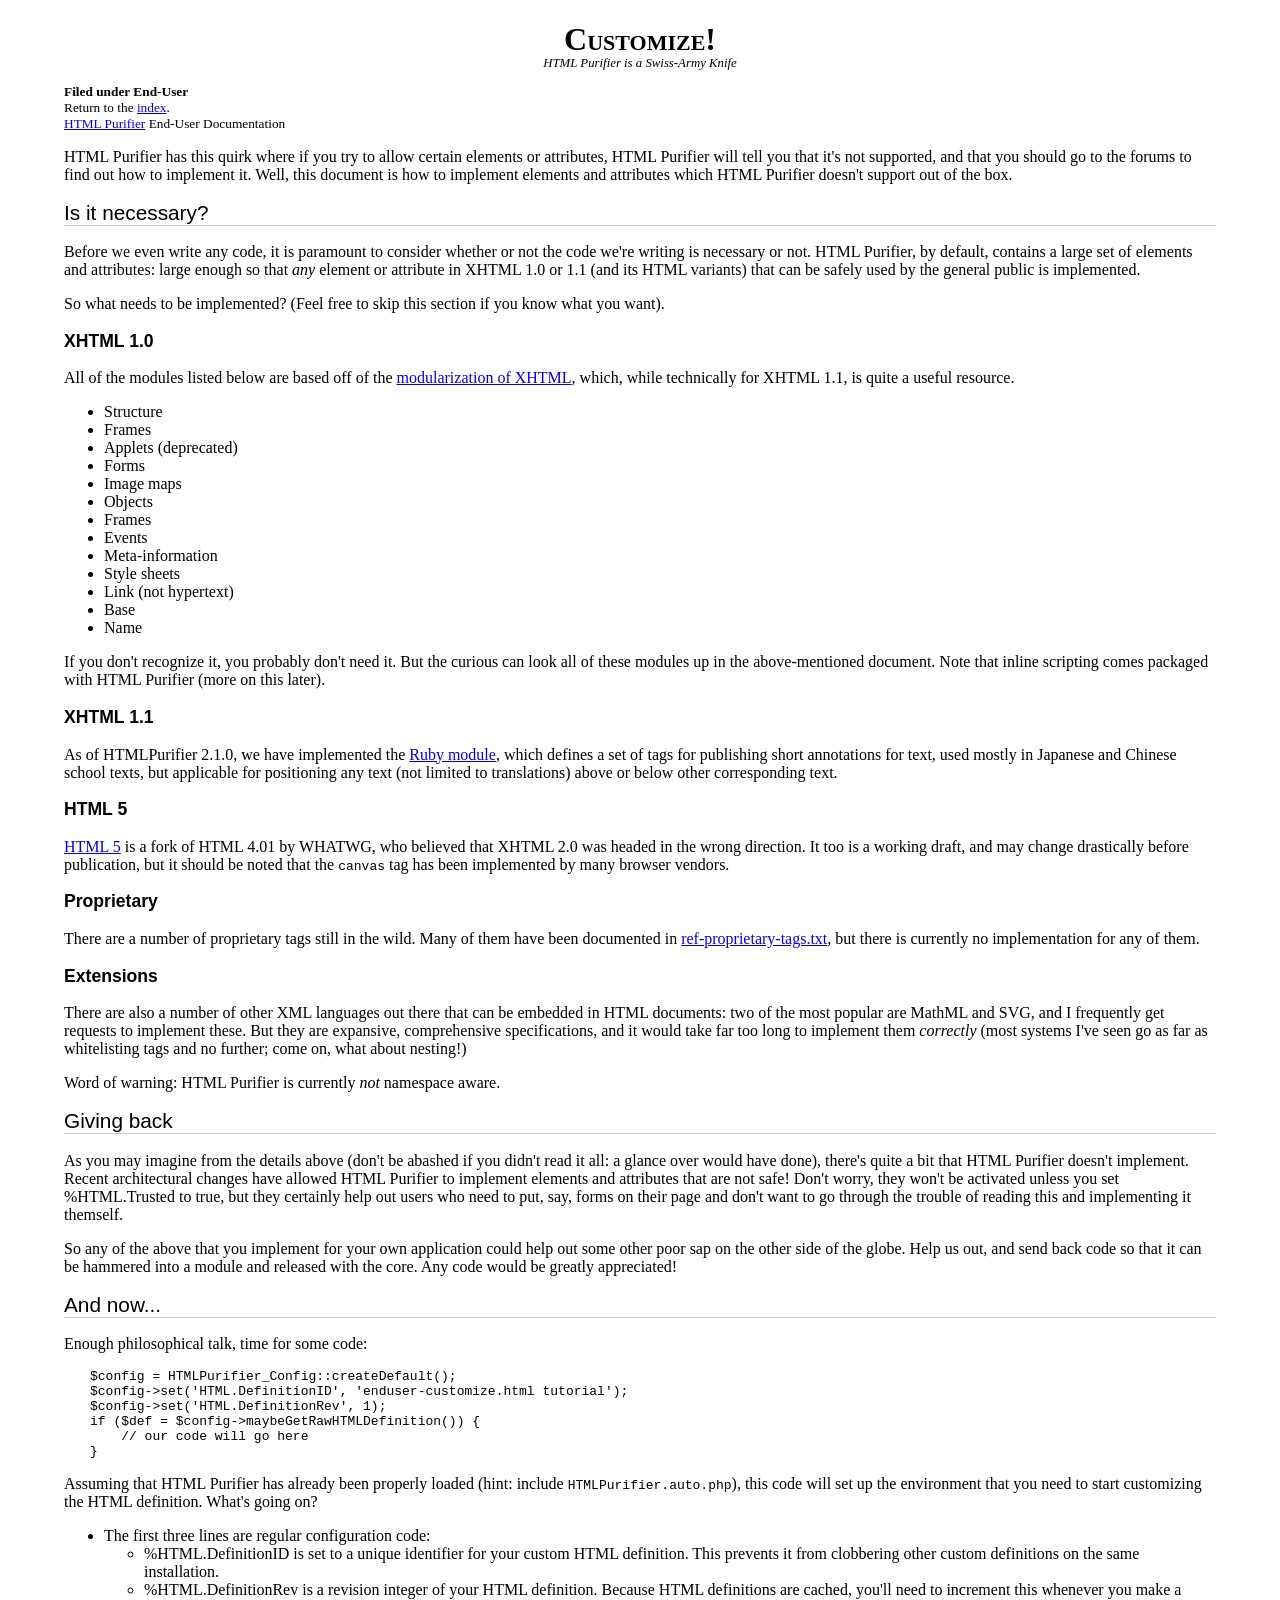
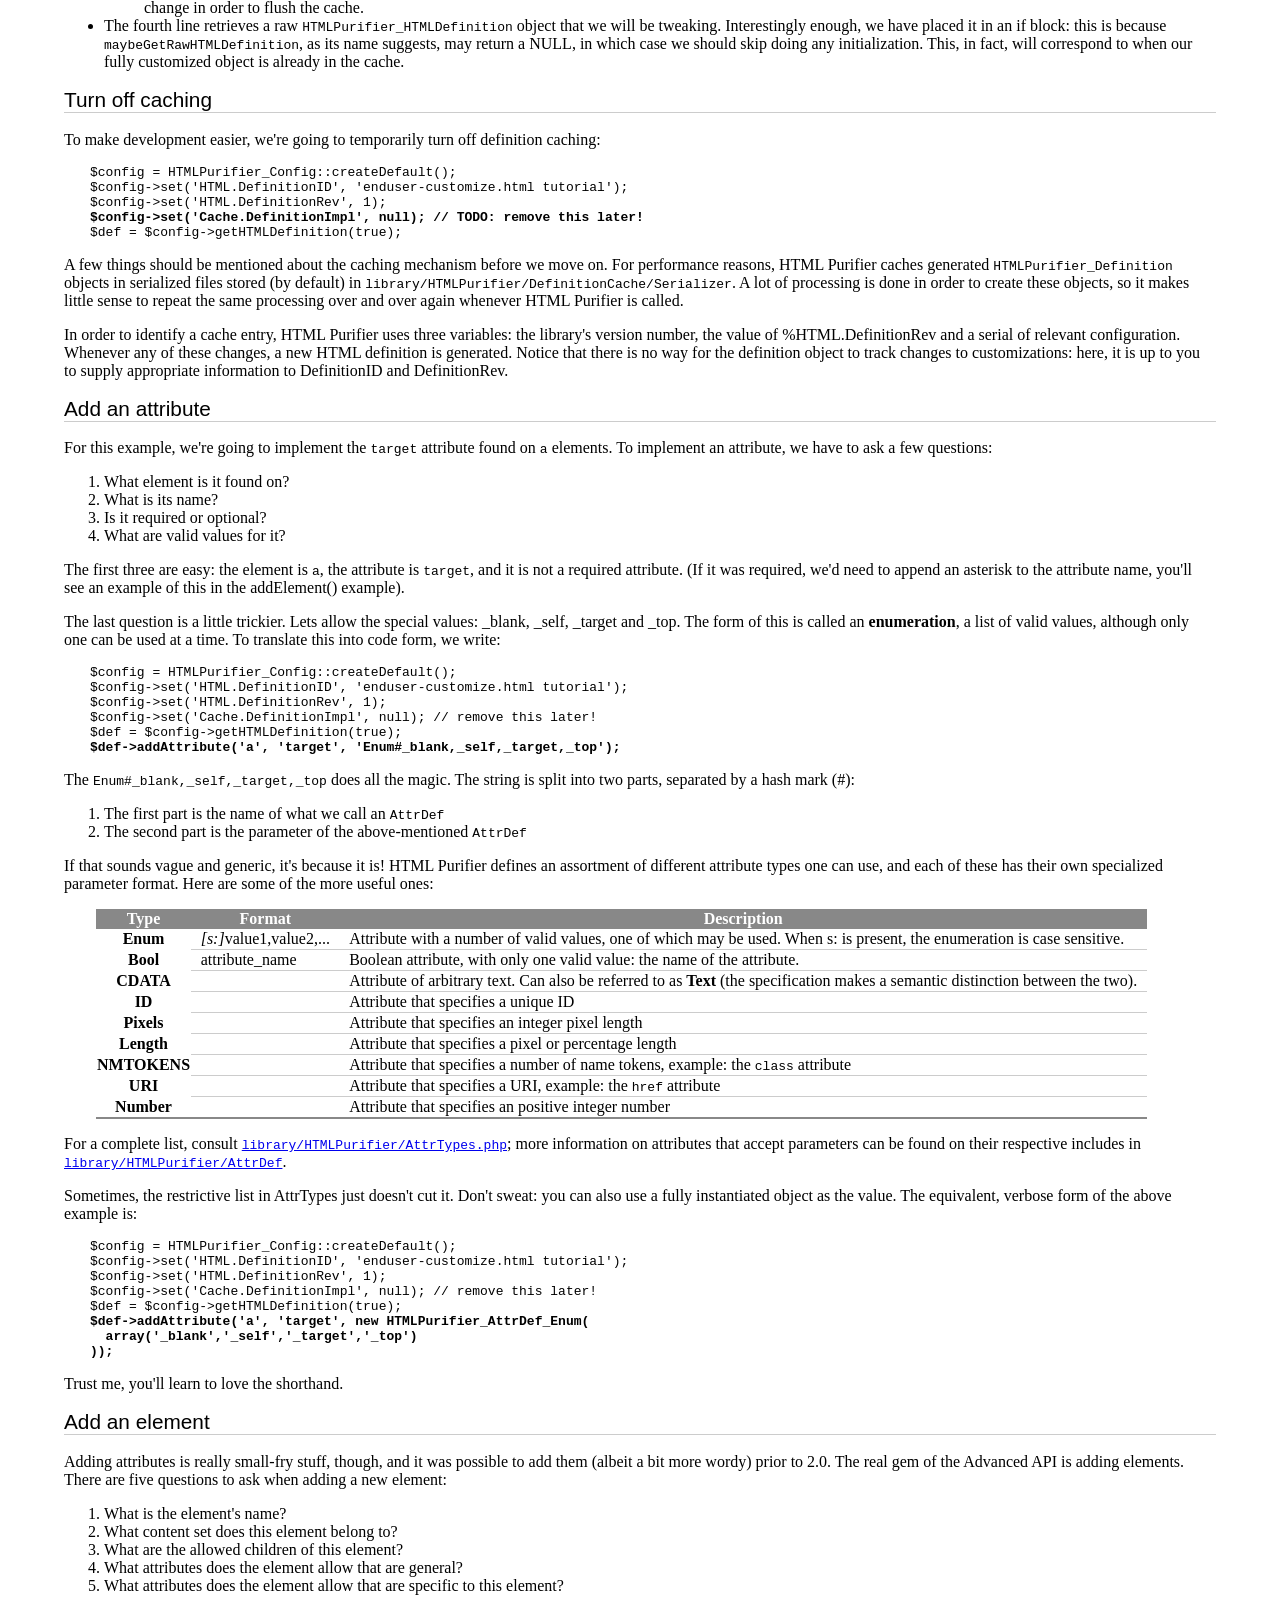
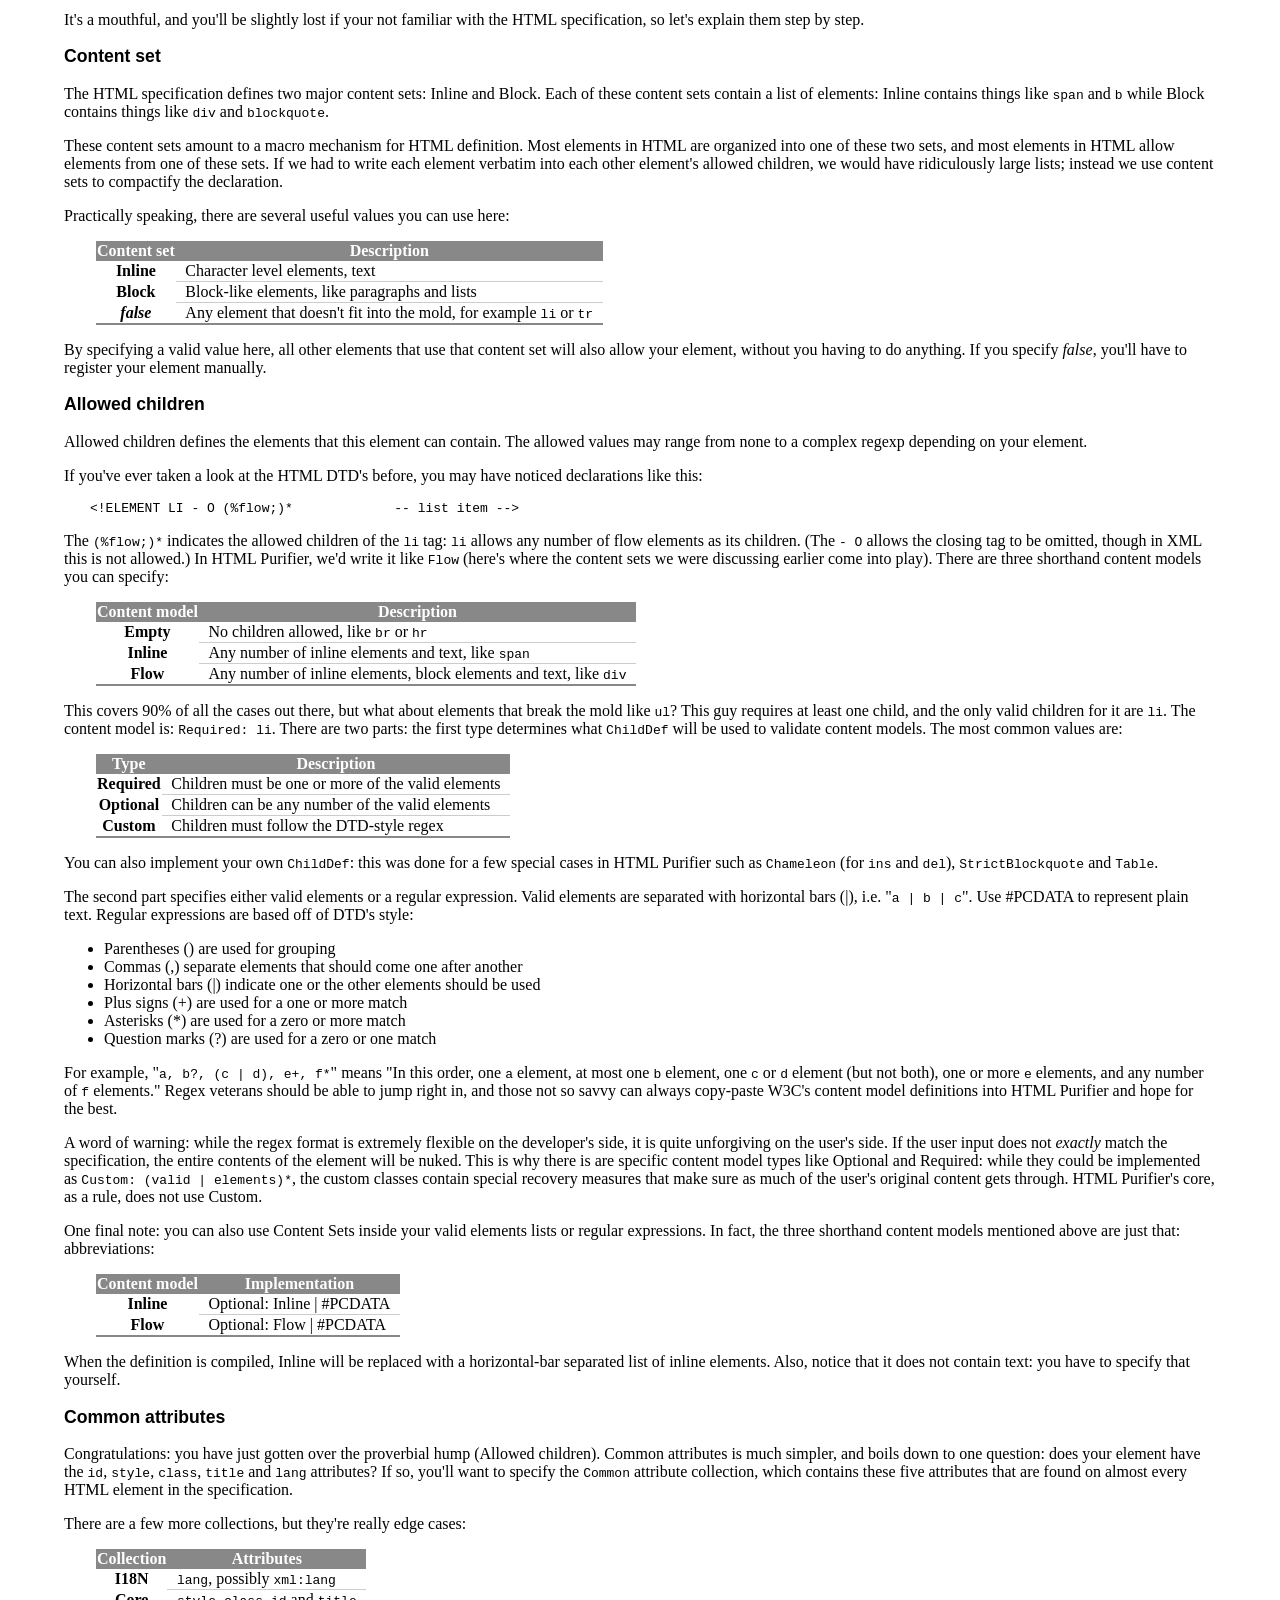
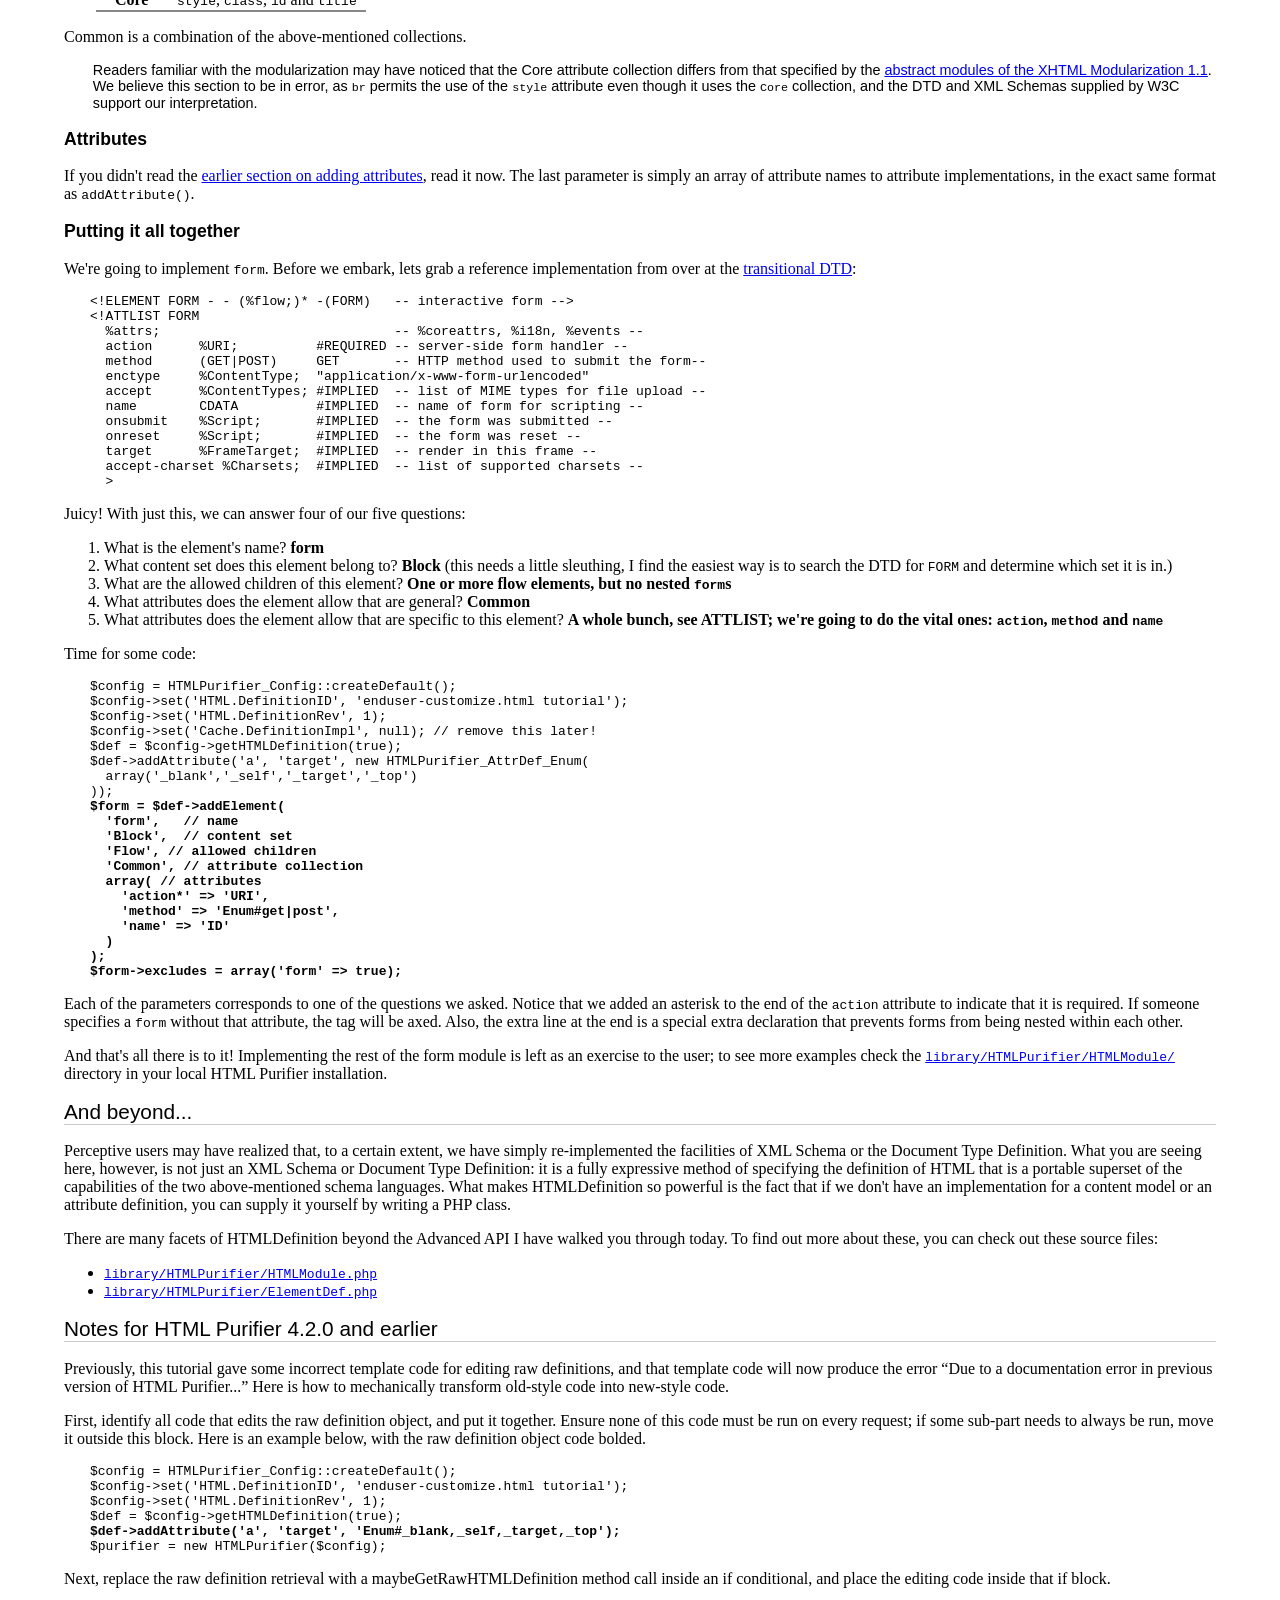
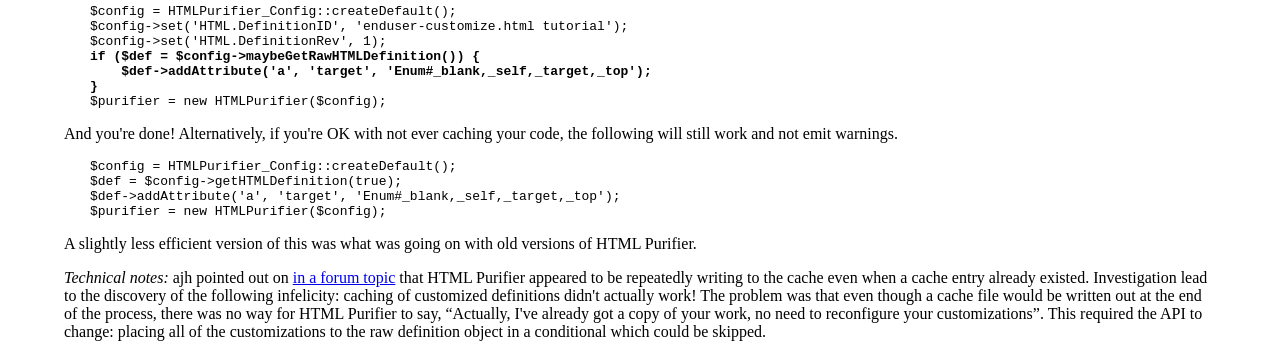
<file: vendor/ezyang/htmlpurifier/docs/enduser-customize.html>
<?xml version="1.0" encoding="UTF-8"?>
<!DOCTYPE html PUBLIC "-//W3C//DTD XHTML 1.0 Strict//EN"
    "http://www.w3.org/TR/xhtml1/DTD/xhtml1-strict.dtd">
<html xmlns="http://www.w3.org/1999/xhtml" xml:lang="en" lang="en"><head>
<meta http-equiv="Content-Type" content="text/html; charset=UTF-8" />
<meta name="description" content="Tutorial for customizing HTML Purifier's tag and attribute sets." />
<link rel="stylesheet" type="text/css" href="style.css" />

<title>Customize - HTML Purifier</title>

</head><body>

<h1 class="subtitled">Customize!</h1>
<div class="subtitle">HTML Purifier is a Swiss-Army Knife</div>

<div id="filing">Filed under End-User</div>
<div id="index">Return to the <a href="index.html">index</a>.</div>
<div id="home"><a href="http://htmlpurifier.org/">HTML Purifier</a> End-User Documentation</div>

<p>
  HTML Purifier has this quirk where if you try to allow certain elements or
  attributes, HTML Purifier will tell you that it's not supported, and that
  you should go to the forums to find out how to implement it. Well, this
  document is how to implement elements and attributes which HTML Purifier
  doesn't support out of the box.
</p>

<h2>Is it necessary?</h2>

<p>
  Before we even write any code, it is paramount to consider whether or
  not the code we're writing is necessary or not. HTML Purifier, by default,
  contains a large set of elements and attributes: large enough so that
  <em>any</em> element or attribute in XHTML 1.0 or 1.1 (and its HTML variants)
  that can be safely used by the general public is implemented.
</p>

<p>
  So what needs to be implemented? (Feel free to skip this section if
  you know what you want).
</p>

<h3>XHTML 1.0</h3>

<p>
  All of the modules listed below are based off of the
  <a href="http://www.w3.org/TR/2001/REC-xhtml-modularization-20010410/abstract_modules.html#sec_5.2.">modularization of
  XHTML</a>, which, while technically for XHTML 1.1, is quite a useful
  resource.
</p>

<ul>
  <li>Structure</li>
  <li>Frames</li>
  <li>Applets (deprecated)</li>
  <li>Forms</li>
  <li>Image maps</li>
  <li>Objects</li>
  <li>Frames</li>
  <li>Events</li>
  <li>Meta-information</li>
  <li>Style sheets</li>
  <li>Link (not hypertext)</li>
  <li>Base</li>
  <li>Name</li>
</ul>

<p>
  If you don't recognize it, you probably don't need it. But the curious
  can look all of these modules up in the above-mentioned document.  Note
  that inline scripting comes packaged with HTML Purifier (more on this
  later).
</p>

<h3>XHTML 1.1</h3>

<p>
  As of HTMLPurifier 2.1.0, we have implemented the
  <a href="http://www.w3.org/TR/2001/REC-ruby-20010531/">Ruby module</a>,
  which defines a set of tags
  for publishing short annotations for text, used mostly in Japanese
  and Chinese school texts, but applicable for positioning any text (not
  limited to translations) above or below other corresponding text.
</p>

<h3>HTML 5</h3>

<p>
  <a href="http://www.whatwg.org/specs/web-apps/current-work/">HTML 5</a>
  is a fork of HTML 4.01 by WHATWG, who believed that XHTML 2.0 was headed
  in the wrong direction.  It too is a working draft, and may change
  drastically before publication, but it should be noted that the
  <code>canvas</code> tag has been implemented by many browser vendors.
</p>

<h3>Proprietary</h3>

<p>
  There are a number of proprietary tags still in the wild. Many of them
  have been documented in <a href="ref-proprietary-tags.txt">ref-proprietary-tags.txt</a>,
  but there is currently no implementation for any of them.
</p>

<h3>Extensions</h3>

<p>
  There are also a number of other XML languages out there that can
  be embedded in HTML documents: two of the most popular are MathML and
  SVG, and I frequently get requests to implement these.  But they are
  expansive, comprehensive specifications, and it would take far too long
  to implement them <em>correctly</em> (most systems I've seen go as far
  as whitelisting tags and no further; come on, what about nesting!)
</p>

<p>
  Word of warning: HTML Purifier is currently <em>not</em> namespace
  aware.
</p>

<h2>Giving back</h2>

<p>
  As you may imagine from the details above (don't be abashed if you didn't
  read it all: a glance over would have done), there's quite a bit that
  HTML Purifier doesn't implement.  Recent architectural changes have
  allowed HTML Purifier to implement elements and attributes that are not
  safe!  Don't worry, they won't be activated unless you set %HTML.Trusted
  to true, but they certainly help out users who need to put, say, forms
  on their page and don't want to go through the trouble of reading this
  and implementing it themself.
</p>

<p>
  So any of the above that you implement for your own application could
  help out some other poor sap on the other side of the globe.  Help us
  out, and send back code so that it can be hammered into a module and
  released with the core.  Any code would be greatly appreciated!
</p>

<h2>And now...</h2>

<p>
  Enough philosophical talk, time for some code:
</p>

<pre>$config = HTMLPurifier_Config::createDefault();
$config-&gt;set('HTML.DefinitionID', 'enduser-customize.html tutorial');
$config-&gt;set('HTML.DefinitionRev', 1);
if ($def = $config-&gt;maybeGetRawHTMLDefinition()) {
    // our code will go here
}</pre>

<p>
  Assuming that HTML Purifier has already been properly loaded (hint:
  include <code>HTMLPurifier.auto.php</code>), this code will set up
  the environment that you need to start customizing the HTML definition.
  What's going on?
</p>

<ul>
  <li>
    The first three lines are regular configuration code:
    <ul>
      <li>
        %HTML.DefinitionID is set to a unique identifier for your
        custom HTML definition.  This prevents it from clobbering
        other custom definitions on the same installation.
      </li>
      <li>
        %HTML.DefinitionRev is a revision integer of your HTML
        definition.  Because HTML definitions are cached, you'll need
        to increment this whenever you make a change in order to flush
        the cache.
      </li>
    </ul>
  </li>
  <li>
    The fourth line retrieves a raw <code>HTMLPurifier_HTMLDefinition</code>
    object that we will be tweaking.  Interestingly enough, we have
    placed it in an if block: this is because
    <code>maybeGetRawHTMLDefinition</code>, as its name suggests, may
    return a NULL, in which case we should skip doing any
    initialization.  This, in fact, will correspond to when our fully
    customized object is already in the cache.
  </li>
</ul>

<h2>Turn off caching</h2>

<p>
  To make development easier, we're going to temporarily turn off
  definition caching:
</p>

<pre>$config = HTMLPurifier_Config::createDefault();
$config-&gt;set('HTML.DefinitionID', 'enduser-customize.html tutorial');
$config-&gt;set('HTML.DefinitionRev', 1);
<strong>$config-&gt;set('Cache.DefinitionImpl', null); // TODO: remove this later!</strong>
$def = $config-&gt;getHTMLDefinition(true);</pre>

<p>
  A few things should be mentioned about the caching mechanism before
  we move on.  For performance reasons, HTML Purifier caches generated
  <code>HTMLPurifier_Definition</code> objects in serialized files
  stored (by default) in <code>library/HTMLPurifier/DefinitionCache/Serializer</code>.
  A lot of processing is done in order to create these objects, so it
  makes little sense to repeat the same processing over and over again
  whenever HTML Purifier is called.
</p>

<p>
  In order to identify a cache entry, HTML Purifier uses three variables:
  the library's version number, the value of %HTML.DefinitionRev and
  a serial of relevant configuration.  Whenever any of these changes,
  a new HTML definition is generated.  Notice that there is no way
  for the definition object to track changes to customizations: here, it
  is up to you to supply appropriate information to DefinitionID and
  DefinitionRev.
</p>

<h2 id="addAttribute">Add an attribute</h2>

<p>
  For this example, we're going to implement the <code>target</code> attribute found
  on <code>a</code> elements.  To implement an attribute, we have to
  ask a few questions:
</p>

<ol>
  <li>What element is it found on?</li>
  <li>What is its name?</li>
  <li>Is it required or optional?</li>
  <li>What are valid values for it?</li>
</ol>

<p>
  The first three are easy: the element is <code>a</code>, the attribute
  is <code>target</code>, and it is not a required attribute. (If it
  was required, we'd need to append an asterisk to the attribute name,
  you'll see an example of this in the addElement() example).
</p>

<p>
  The last question is a little trickier.
  Lets allow the special values: _blank, _self, _target and _top.
  The form of this is called an <strong>enumeration</strong>, a list of
  valid values, although only one can be used at a time.  To translate
  this into code form, we write:
</p>

<pre>$config = HTMLPurifier_Config::createDefault();
$config-&gt;set('HTML.DefinitionID', 'enduser-customize.html tutorial');
$config-&gt;set('HTML.DefinitionRev', 1);
$config-&gt;set('Cache.DefinitionImpl', null); // remove this later!
$def = $config-&gt;getHTMLDefinition(true);
<strong>$def->addAttribute('a', 'target', 'Enum#_blank,_self,_target,_top');</strong></pre>

<p>
  The <code>Enum#_blank,_self,_target,_top</code> does all the magic.
  The string is split into two parts, separated by a hash mark (#):
</p>

<ol>
  <li>The first part is the name of what we call an <code>AttrDef</code></li>
  <li>The second part is the parameter of the above-mentioned <code>AttrDef</code></li>
</ol>

<p>
  If that sounds vague and generic, it's because it is!  HTML Purifier defines
  an assortment of different attribute types one can use, and each of these
  has their own specialized parameter format.  Here are some of the more useful
  ones:
</p>

<table class="table">
  <thead>
    <tr>
      <th>Type</th>
      <th>Format</th>
      <th>Description</th>
    </tr>
  </thead>
  <tbody>
    <tr>
      <th>Enum</th>
      <td><em>[s:]</em>value1,value2,...</td>
      <td>
        Attribute with a number of valid values, one of which may be used. When
        s: is present, the enumeration is case sensitive.
      </td>
    </tr>
    <tr>
      <th>Bool</th>
      <td>attribute_name</td>
      <td>
        Boolean attribute, with only one valid value: the name
        of the attribute.
      </td>
    </tr>
    <tr>
      <th>CDATA</th>
      <td></td>
      <td>
        Attribute of arbitrary text. Can also be referred to as <strong>Text</strong>
        (the specification makes a semantic distinction between the two).
      </td>
    </tr>
    <tr>
      <th>ID</th>
      <td></td>
      <td>
        Attribute that specifies a unique ID
      </td>
    </tr>
    <tr>
      <th>Pixels</th>
      <td></td>
      <td>
        Attribute that specifies an integer pixel length
      </td>
    </tr>
    <tr>
      <th>Length</th>
      <td></td>
      <td>
        Attribute that specifies a pixel or percentage length
      </td>
    </tr>
    <tr>
      <th>NMTOKENS</th>
      <td></td>
      <td>
        Attribute that specifies a number of name tokens, example: the
        <code>class</code> attribute
      </td>
    </tr>
    <tr>
      <th>URI</th>
      <td></td>
      <td>
        Attribute that specifies a URI, example: the <code>href</code>
        attribute
      </td>
    </tr>
    <tr>
      <th>Number</th>
      <td></td>
      <td>
        Attribute that specifies an positive integer number
      </td>
    </tr>
  </tbody>
</table>

<p>
  For a complete list, consult
  <a href="http://repo.or.cz/w/htmlpurifier.git?a=blob;hb=HEAD;f=library/HTMLPurifier/AttrTypes.php"><code>library/HTMLPurifier/AttrTypes.php</code></a>;
  more information on attributes that accept parameters can be found on their
  respective includes in
  <a href="http://repo.or.cz/w/htmlpurifier.git?a=tree;hb=HEAD;f=library/HTMLPurifier/AttrDef"><code>library/HTMLPurifier/AttrDef</code></a>.
</p>

<p>
  Sometimes, the restrictive list in AttrTypes just doesn't cut it. Don't
  sweat: you can also use a fully instantiated object as the value. The
  equivalent, verbose form of the above example is:
</p>

<pre>$config = HTMLPurifier_Config::createDefault();
$config-&gt;set('HTML.DefinitionID', 'enduser-customize.html tutorial');
$config-&gt;set('HTML.DefinitionRev', 1);
$config-&gt;set('Cache.DefinitionImpl', null); // remove this later!
$def = $config-&gt;getHTMLDefinition(true);
<strong>$def-&gt;addAttribute('a', 'target', new HTMLPurifier_AttrDef_Enum(
  array('_blank','_self','_target','_top')
));</strong></pre>

<p>
  Trust me, you'll learn to love the shorthand.
</p>

<h2>Add an element</h2>

<p>
  Adding attributes is really small-fry stuff, though, and it was possible
  to add them (albeit a bit more wordy) prior to 2.0. The real gem of
  the Advanced API is adding elements. There are five questions to
  ask when adding a new element:
</p>

<ol>
  <li>What is the element's name?</li>
  <li>What content set does this element belong to?</li>
  <li>What are the allowed children of this element?</li>
  <li>What attributes does the element allow that are general?</li>
  <li>What attributes does the element allow that are specific to this element?</li>
</ol>

<p>
  It's a mouthful, and you'll be slightly lost if your not familiar with
  the HTML specification, so let's explain them step by step.
</p>

<h3>Content set</h3>

<p>
  The HTML specification defines two major content sets: Inline
  and Block.  Each of these
  content sets contain a list of elements: Inline contains things like
  <code>span</code> and <code>b</code> while Block contains things like
  <code>div</code> and <code>blockquote</code>.
</p>

<p>
  These content sets amount to a macro mechanism for HTML definition. Most
  elements in HTML are organized into one of these two sets, and most
  elements in HTML allow elements from one of these sets.  If we had
  to write each element verbatim into each other element's allowed
  children, we would have ridiculously large lists; instead we use
  content sets to compactify the declaration.
</p>

<p>
  Practically speaking, there are several useful values you can use here:
</p>

<table class="table">
  <thead>
    <tr>
      <th>Content set</th>
      <th>Description</th>
    </tr>
  </thead>
  <tbody>
    <tr>
      <th>Inline</th>
      <td>Character level elements, text</td>
    </tr>
    <tr>
      <th>Block</th>
      <td>Block-like elements, like paragraphs and lists</td>
    </tr>
    <tr>
      <th><em>false</em></th>
      <td>
        Any element that doesn't fit into the mold, for example <code>li</code>
        or <code>tr</code>
      </td>
    </tr>
  </tbody>
</table>

<p>
  By specifying a valid value here, all other elements that use that
  content set will also allow your element, without you having to do
  anything. If you specify <em>false</em>, you'll have to register
  your element manually.
</p>

<h3>Allowed children</h3>

<p>
  Allowed children defines the elements that this element can contain.
  The allowed values may range from none to a complex regexp depending on
  your element.
</p>

<p>
  If you've ever taken a look at the HTML DTD's before, you may have
  noticed declarations like this:
</p>

<pre>&lt;!ELEMENT LI - O (%flow;)*             -- list item --&gt;</pre>

<p>
  The <code>(%flow;)*</code> indicates the allowed children of the
  <code>li</code> tag: <code>li</code> allows any number of flow
  elements as its children. (The <code>- O</code> allows the closing tag to be
  omitted, though in XML this is not allowed.) In HTML Purifier,
  we'd write it like <code>Flow</code> (here's where the content sets
  we were discussing earlier come into play). There are three shorthand
  content models you can specify:
</p>

<table class="table">
  <thead>
    <tr>
      <th>Content model</th>
      <th>Description</th>
    </tr>
  </thead>
  <tbody>
    <tr>
      <th>Empty</th>
      <td>No children allowed, like <code>br</code> or <code>hr</code></td>
    </tr>
    <tr>
      <th>Inline</th>
      <td>Any number of inline elements and text, like <code>span</code></td>
    </tr>
    <tr>
      <th>Flow</th>
      <td>Any number of inline elements, block elements and text, like <code>div</code></td>
    </tr>
  </tbody>
</table>

<p>
  This covers 90% of all the cases out there, but what about elements that
  break the mold like <code>ul</code>? This guy requires at least one
  child, and the only valid children for it are <code>li</code>. The
  content model is: <code>Required: li</code>. There are two parts: the
  first type determines what <code>ChildDef</code> will be used to validate
  content models. The most common values are:
</p>

<table class="table">
  <thead>
    <tr>
      <th>Type</th>
      <th>Description</th>
    </tr>
  </thead>
  <tbody>
    <tr>
      <th>Required</th>
      <td>Children must be one or more of the valid elements</td>
    </tr>
    <tr>
      <th>Optional</th>
      <td>Children can be any number of the valid elements</td>
    </tr>
    <tr>
      <th>Custom</th>
      <td>Children must follow the DTD-style regex</td>
    </tr>
  </tbody>
</table>

<p>
  You can also implement your own <code>ChildDef</code>: this was done
  for a few special cases in HTML Purifier such as <code>Chameleon</code>
  (for <code>ins</code> and <code>del</code>), <code>StrictBlockquote</code>
  and <code>Table</code>.
</p>

<p>
  The second part specifies either valid elements or a regular expression.
  Valid elements are separated with horizontal bars (|), i.e.
  "<code>a | b | c</code>".  Use #PCDATA to represent plain text.
  Regular expressions are based off of DTD's style:
</p>

<ul>
  <li>Parentheses () are used for grouping</li>
  <li>Commas (,) separate elements that should come one after another</li>
  <li>Horizontal bars (|) indicate one or the other elements should be used</li>
  <li>Plus signs (+) are used for a one or more match</li>
  <li>Asterisks (*) are used for a zero or more match</li>
  <li>Question marks (?) are used for a zero or one match</li>
</ul>

<p>
  For example, "<code>a, b?, (c | d), e+, f*</code>" means "In this order,
  one <code>a</code> element, at most one <code>b</code> element,
  one <code>c</code> or <code>d</code> element (but not both), one or more
  <code>e</code> elements, and any number of <code>f</code> elements."
  Regex veterans should be able to jump right in, and those not so savvy
  can always copy-paste W3C's content model definitions into HTML Purifier
  and hope for the best.
</p>

<p>
  A word of warning: while the regex format is extremely flexible on
  the developer's side, it is
  quite unforgiving on the user's side.  If the user input does not <em>exactly</em>
  match the specification, the entire contents of the element will
  be nuked.  This is why there is are specific content model types like
  Optional and Required: while they could be implemented as <code>Custom:
  (valid | elements)*</code>, the custom classes contain special recovery
  measures that make sure as much of the user's original content gets
  through. HTML Purifier's core, as a rule, does not use Custom.
</p>

<p>
  One final note: you can also use Content Sets inside your valid elements
  lists or regular expressions. In fact, the three shorthand content models
  mentioned above are just that: abbreviations:
</p>

<table class="table">
  <thead>
    <tr>
      <th>Content model</th>
      <th>Implementation</th>
    </tr>
  </thead>
  <tbody>
    <tr>
      <th>Inline</th>
      <td>Optional: Inline | #PCDATA</td>
    </tr>
    <tr>
      <th>Flow</th>
      <td>Optional: Flow | #PCDATA</td>
    </tr>
  </tbody>
</table>

<p>
  When the definition is compiled, Inline will be replaced with a
  horizontal-bar separated list of inline elements. Also, notice that
  it does not contain text: you have to specify that yourself.
</p>

<h3>Common attributes</h3>

<p>
  Congratulations: you have just gotten over the proverbial hump (Allowed
  children). Common attributes is much simpler, and boils down to
  one question: does your element have the <code>id</code>, <code>style</code>,
  <code>class</code>, <code>title</code> and <code>lang</code> attributes?
  If so, you'll want to specify the <code>Common</code> attribute collection,
  which contains these five attributes that are found on almost every
  HTML element in the specification.
</p>

<p>
  There are a few more collections, but they're really edge cases:
</p>

<table class="table">
  <thead>
    <tr>
      <th>Collection</th>
      <th>Attributes</th>
    </tr>
  </thead>
  <tbody>
    <tr>
      <th>I18N</th>
      <td><code>lang</code>, possibly <code>xml:lang</code></td>
    </tr>
    <tr>
      <th>Core</th>
      <td><code>style</code>, <code>class</code>, <code>id</code> and <code>title</code></td>
    </tr>
  </tbody>
</table>

<p>
  Common is a combination of the above-mentioned collections.
</p>

<p class="aside">
  Readers familiar with the modularization may have noticed that the Core
  attribute collection differs from that specified by the <a
  href="http://www.w3.org/TR/xhtml-modularization/abstract_modules.html#s_commonatts">abstract
  modules of the XHTML Modularization 1.1</a>. We believe this section
  to be in error, as <code>br</code> permits the use of the <code>style</code>
  attribute even though it uses the <code>Core</code> collection, and
  the DTD and XML Schemas supplied by W3C support our interpretation.
</p>

<h3>Attributes</h3>

<p>
  If you didn't read the <a href="#addAttribute">earlier section on
  adding attributes</a>, read it now.  The last parameter is simply
  an array of attribute names to attribute implementations, in the exact
  same format as <code>addAttribute()</code>.
</p>

<h3>Putting it all together</h3>

<p>
  We're going to implement <code>form</code>. Before we embark, lets
  grab a reference implementation from over at the
  <a href="http://www.w3.org/TR/html4/sgml/loosedtd.html">transitional DTD</a>:
</p>

<pre>&lt;!ELEMENT FORM - - (%flow;)* -(FORM)   -- interactive form --&gt;
&lt;!ATTLIST FORM
  %attrs;                              -- %coreattrs, %i18n, %events --
  action      %URI;          #REQUIRED -- server-side form handler --
  method      (GET|POST)     GET       -- HTTP method used to submit the form--
  enctype     %ContentType;  &quot;application/x-www-form-urlencoded&quot;
  accept      %ContentTypes; #IMPLIED  -- list of MIME types for file upload --
  name        CDATA          #IMPLIED  -- name of form for scripting --
  onsubmit    %Script;       #IMPLIED  -- the form was submitted --
  onreset     %Script;       #IMPLIED  -- the form was reset --
  target      %FrameTarget;  #IMPLIED  -- render in this frame --
  accept-charset %Charsets;  #IMPLIED  -- list of supported charsets --
  &gt;</pre>

<p>
  Juicy! With just this, we can answer four of our five questions:
</p>

<ol>
  <li>What is the element's name? <strong>form</strong></li>
  <li>What content set does this element belong to? <strong>Block</strong>
    (this needs a little sleuthing, I find the easiest way is to search
    the DTD for <code>FORM</code> and determine which set it is in.)</li>
  <li>What are the allowed children of this element? <strong>One
    or more flow elements, but no nested <code>form</code>s</strong></li>
  <li>What attributes does the element allow that are general? <strong>Common</strong></li>
  <li>What attributes does the element allow that are specific to this element? <strong>A whole bunch, see ATTLIST;
    we're going to do the vital ones: <code>action</code>, <code>method</code> and <code>name</code></strong></li>
</ol>

<p>
  Time for some code:
</p>

<pre>$config = HTMLPurifier_Config::createDefault();
$config-&gt;set('HTML.DefinitionID', 'enduser-customize.html tutorial');
$config-&gt;set('HTML.DefinitionRev', 1);
$config-&gt;set('Cache.DefinitionImpl', null); // remove this later!
$def = $config-&gt;getHTMLDefinition(true);
$def-&gt;addAttribute('a', 'target', new HTMLPurifier_AttrDef_Enum(
  array('_blank','_self','_target','_top')
));
<strong>$form = $def-&gt;addElement(
  'form',   // name
  'Block',  // content set
  'Flow', // allowed children
  'Common', // attribute collection
  array( // attributes
    'action*' => 'URI',
    'method' => 'Enum#get|post',
    'name' => 'ID'
  )
);
$form-&gt;excludes = array('form' => true);</strong></pre>

<p>
  Each of the parameters corresponds to one of the questions we asked.
  Notice that we added an asterisk to the end of the <code>action</code>
  attribute to indicate that it is required. If someone specifies a
  <code>form</code> without that attribute, the tag will be axed.
  Also, the extra line at the end is a special extra declaration that
  prevents forms from being nested within each other.
</p>

<p>
  And that's all there is to it! Implementing the rest of the form
  module is left as an exercise to the user; to see more examples
  check the <a href="http://repo.or.cz/w/htmlpurifier.git?a=tree;hb=HEAD;f=library/HTMLPurifier/HTMLModule"><code>library/HTMLPurifier/HTMLModule/</code></a> directory
  in your local HTML Purifier installation.
</p>

<h2>And beyond...</h2>

<p>
  Perceptive users may have realized that, to a certain extent, we
  have simply re-implemented the facilities of XML Schema or the
  Document Type Definition.  What you are seeing here, however, is
  not just an XML Schema or Document Type Definition: it is a fully
  expressive method of specifying the definition of HTML that is
  a portable superset of the capabilities of the two above-mentioned schema
  languages.  What makes HTMLDefinition so powerful is the fact that
  if we don't have an implementation for a content model or an attribute
  definition, you can supply it yourself by writing a PHP class.
</p>

<p>
  There are many facets of HTMLDefinition beyond the Advanced API I have
  walked you through today.  To find out more about these, you can
  check out these source files:
</p>

<ul>
  <li><a href="http://repo.or.cz/w/htmlpurifier.git?a=blob;hb=HEAD;f=library/HTMLPurifier/HTMLModule.php"><code>library/HTMLPurifier/HTMLModule.php</code></a></li>
  <li><a href="http://repo.or.cz/w/htmlpurifier.git?a=blob;hb=HEAD;f=library/HTMLPurifier/ElementDef.php"><code>library/HTMLPurifier/ElementDef.php</code></a></li>
</ul>

<h2 id="optimized">Notes for HTML Purifier 4.2.0 and earlier</h3>

<p>
    Previously, this tutorial gave some incorrect template code for
    editing raw definitions, and that template code will now produce the
    error <q>Due to a documentation error in previous version of HTML
    Purifier...</q>  Here is how to mechanically transform old-style
    code into new-style code.
</p>

<p>
    First, identify all code that edits the raw definition object, and
    put it together.  Ensure none of this code must be run on every
    request; if some sub-part needs to always be run, move it outside
    this block.  Here is an example below, with the raw definition
    object code bolded.
</p>

<pre>$config = HTMLPurifier_Config::createDefault();
$config-&gt;set('HTML.DefinitionID', 'enduser-customize.html tutorial');
$config-&gt;set('HTML.DefinitionRev', 1);
$def = $config-&gt;getHTMLDefinition(true);
<strong>$def->addAttribute('a', 'target', 'Enum#_blank,_self,_target,_top');</strong>
$purifier = new HTMLPurifier($config);</pre>

<p>
    Next, replace the raw definition retrieval with a
    maybeGetRawHTMLDefinition method call inside an if conditional, and
    place the editing code inside that if block.
</p>

<pre>$config = HTMLPurifier_Config::createDefault();
$config-&gt;set('HTML.DefinitionID', 'enduser-customize.html tutorial');
$config-&gt;set('HTML.DefinitionRev', 1);
<strong>if ($def = $config-&gt;maybeGetRawHTMLDefinition()) {
    $def->addAttribute('a', 'target', 'Enum#_blank,_self,_target,_top');
}</strong>
$purifier = new HTMLPurifier($config);</pre>

<p>
    And you're done!  Alternatively, if you're OK with not ever caching
    your code, the following will still work and not emit warnings.
</p>

<pre>$config = HTMLPurifier_Config::createDefault();
$def = $config-&gt;getHTMLDefinition(true);
$def->addAttribute('a', 'target', 'Enum#_blank,_self,_target,_top');
$purifier = new HTMLPurifier($config);</pre>

<p>
    A slightly less efficient version of this was what was going on with
    old versions of HTML Purifier.
</p>

<p>
    <em>Technical notes:</em> ajh pointed out on <a
        href="http://htmlpurifier.org/phorum/read.php?5,5164,5169#msg-5169">in a forum topic</a> that
    HTML Purifier appeared to be repeatedly writing to the cache even
    when a cache entry already existed.  Investigation lead to the
    discovery of the following infelicity: caching of customized
    definitions didn't actually work!  The problem was that even though
    a cache file would be written out at the end of the process, there
    was no way for HTML Purifier to say, <q>Actually, I've already got a
        copy of your work, no need to reconfigure your
        customizations</q>.  This required the API to change: placing
    all of the customizations to the raw definition object in a
    conditional which could be skipped.
</p>

</body></html>

<!-- vim: et sw=4 sts=4
-->
</file>
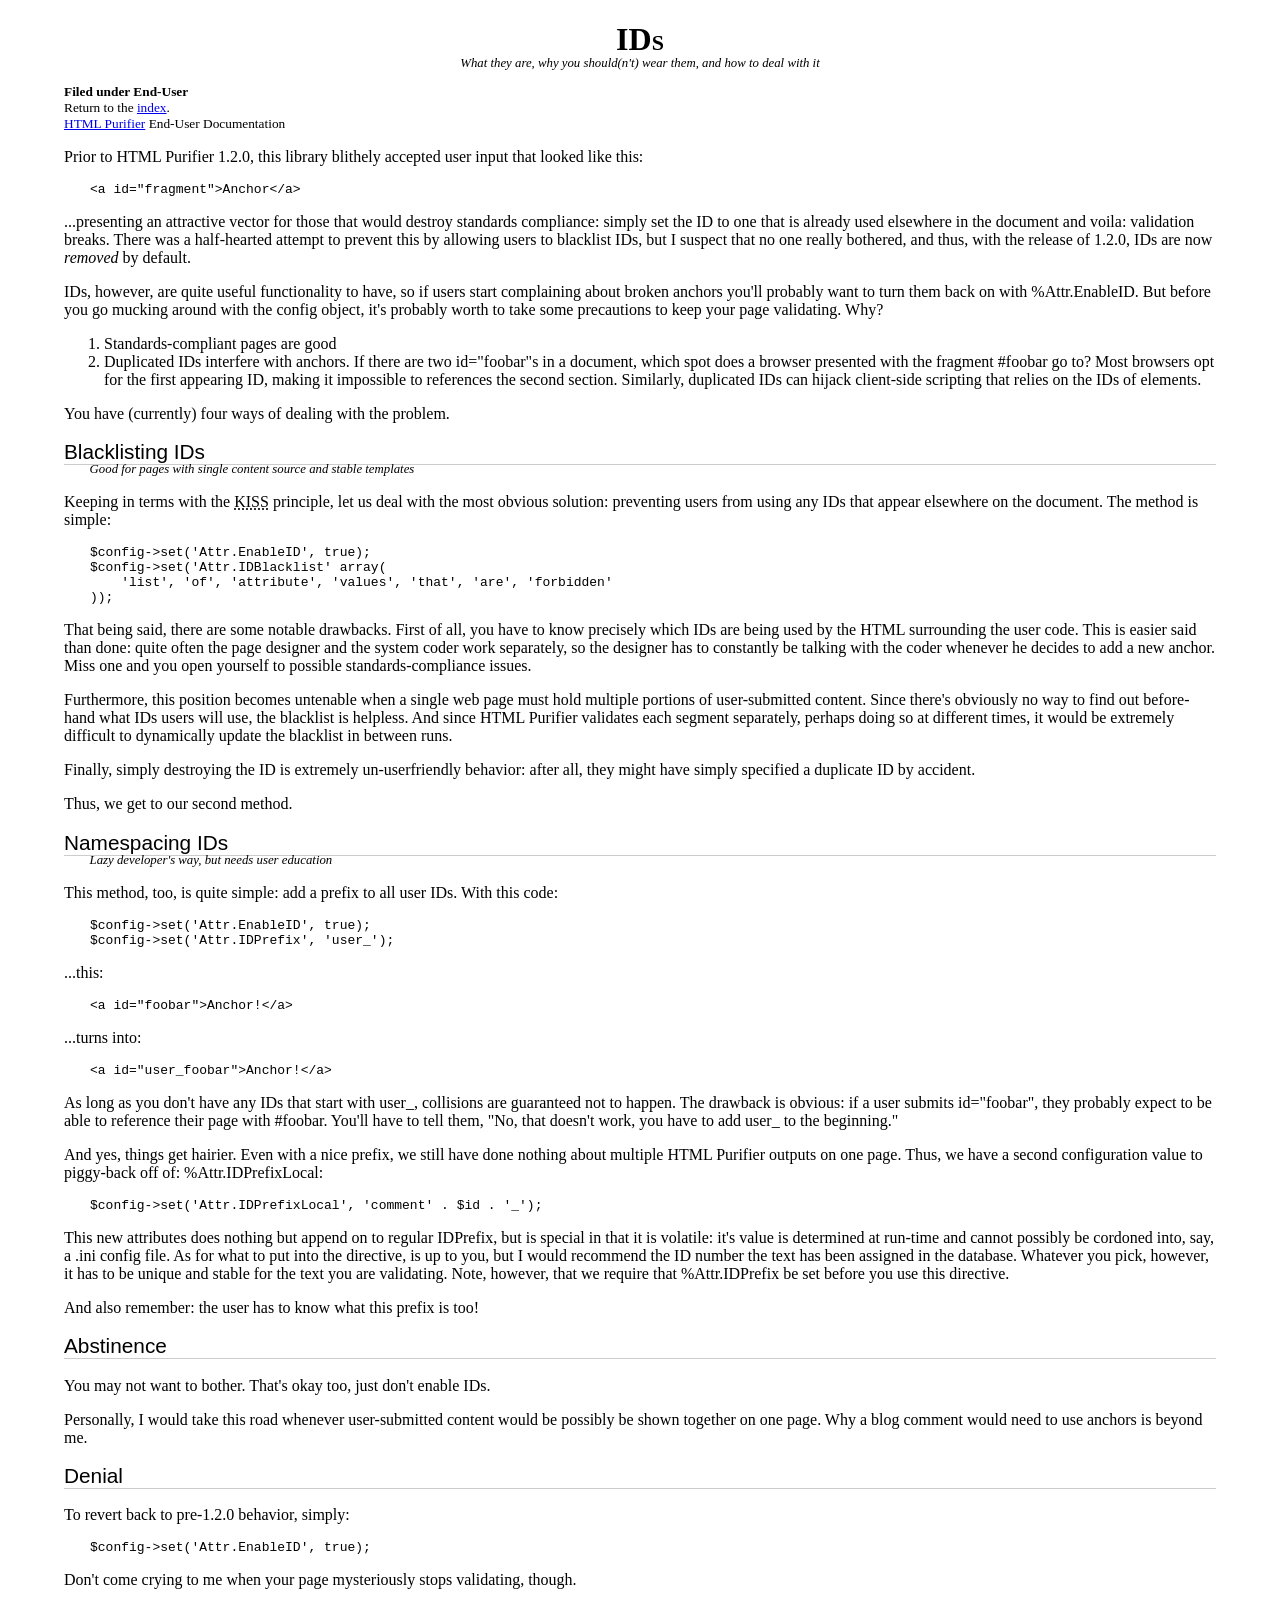
<file: vendor/ezyang/htmlpurifier/docs/enduser-id.html>
<?xml version="1.0" encoding="UTF-8"?>
<!DOCTYPE html PUBLIC "-//W3C//DTD XHTML 1.0 Strict//EN"
    "http://www.w3.org/TR/xhtml1/DTD/xhtml1-strict.dtd">
<html xmlns="http://www.w3.org/1999/xhtml" xml:lang="en" lang="en"><head>
<meta http-equiv="Content-Type" content="text/html; charset=UTF-8" />
<meta name="description" content="Explains various methods for allowing IDs in documents safely in HTML Purifier." />
<link rel="stylesheet" type="text/css" href="./style.css" />

<title>IDs - HTML Purifier</title>

</head><body>

<h1 class="subtitled">IDs</h1>
<div class="subtitle">What they are, why you should(n't) wear them, and how to deal with it</div>

<div id="filing">Filed under End-User</div>
<div id="index">Return to the <a href="index.html">index</a>.</div>
<div id="home"><a href="http://htmlpurifier.org/">HTML Purifier</a> End-User Documentation</div>

<p>Prior to HTML Purifier 1.2.0, this library blithely accepted user input that
looked like this:</p>

<pre>&lt;a id=&quot;fragment&quot;&gt;Anchor&lt;/a&gt;</pre>

<p>...presenting an attractive vector for those that would destroy standards
compliance: simply set the ID to one that is already used elsewhere in the
document and voila: validation breaks.  There was a half-hearted attempt to
prevent this by allowing users to blacklist IDs, but I suspect that no one
really bothered, and thus, with the release of 1.2.0, IDs are now <em>removed</em>
by default.</p>

<p>IDs, however, are quite useful functionality to have, so if users start
complaining about broken anchors you'll probably want to turn them back on
with %Attr.EnableID. But before you go mucking around with the config
object, it's probably worth to take some precautions to keep your page
validating. Why?</p>

<ol>
   <li>Standards-compliant pages are good</li>
   <li>Duplicated IDs interfere with anchors.  If there are two id="foobar"s in a
   document, which spot does a browser presented with the fragment #foobar go
   to? Most browsers opt for the first appearing ID, making it impossible
   to references the second section. Similarly, duplicated IDs can hijack
   client-side scripting that relies on the IDs of elements.</li>
</ol>

<p>You have (currently) four ways of dealing with the problem.</p>



<h2 class="subtitled">Blacklisting IDs</h2>
<div class="subsubtitle">Good for pages with single content source and stable templates</div>

<p>Keeping in terms with the
<acronym title="Keep It Simple, Stupid">KISS</acronym> principle, let us
deal with the most obvious solution: preventing users from using any IDs that
appear elsewhere on the document.  The method is simple:</p>

<pre>$config-&gt;set('Attr.EnableID', true);
$config-&gt;set('Attr.IDBlacklist' array(
    'list', 'of', 'attribute', 'values', 'that', 'are', 'forbidden'
));</pre>

<p>That being said, there are some notable drawbacks.  First of all, you have to
know precisely which IDs are being used by the HTML surrounding the user code.
This is easier said than done: quite often the page designer and the system
coder work separately, so the designer has to constantly be talking with the
coder whenever he decides to add a new anchor.  Miss one and you open yourself
to possible standards-compliance issues.</p>

<p>Furthermore, this position becomes untenable when a single web page must hold
multiple portions of user-submitted content.  Since there's obviously no way
to find out before-hand what IDs users will use, the blacklist is helpless.
And since HTML Purifier validates each segment separately, perhaps doing
so at different times, it would be extremely difficult to dynamically update
the blacklist in between runs.</p>

<p>Finally, simply destroying the ID is extremely un-userfriendly behavior: after
all, they might have simply specified a duplicate ID by accident.</p>

<p>Thus, we get to our second method.</p>



<h2 class="subtitled">Namespacing IDs</h2>
<div class="subsubtitle">Lazy developer's way, but needs user education</div>

<p>This method, too, is quite simple: add a prefix to all user IDs. With this
code:</p>

<pre>$config-&gt;set('Attr.EnableID', true);
$config-&gt;set('Attr.IDPrefix', 'user_');</pre>

<p>...this:</p>

<pre>&lt;a id=&quot;foobar&quot;&gt;Anchor!&lt;/a&gt;</pre>

<p>...turns into:</p>

<pre>&lt;a id=&quot;user_foobar&quot;&gt;Anchor!&lt;/a&gt;</pre>

<p>As long as you don't have any IDs that start with user_, collisions are
guaranteed not to happen.  The drawback is obvious: if a user submits
id=&quot;foobar&quot;, they probably expect to be able to reference their page with
#foobar. You'll have to tell them, &quot;No, that doesn't work, you have to add
user_ to the beginning.&quot;</p>

<p>And yes, things get hairier.  Even with a nice prefix, we still have done
nothing about multiple HTML Purifier outputs on one page.  Thus, we have
a second configuration value to piggy-back off of: %Attr.IDPrefixLocal:</p>

<pre>$config-&gt;set('Attr.IDPrefixLocal', 'comment' . $id . '_');</pre>

<p>This new attributes does nothing but append on to regular IDPrefix, but is
special in that it is volatile: it's value is determined at run-time and
cannot possibly be cordoned into, say, a .ini config file.  As for what to
put into the directive, is up to you, but I would recommend the ID number
the text has been assigned in the database.  Whatever you pick, however, it
has to be unique and stable for the text you are validating.  Note, however,
that we require that %Attr.IDPrefix be set before you use this directive.</p>

<p>And also remember: the user has to know what this prefix is too!</p>



<h2>Abstinence</h2>

<p>You may not want to bother. That's okay too, just don't enable IDs.</p>

<p>Personally, I would take this road whenever user-submitted content would be
possibly be shown together on one page.  Why a blog comment would need to use
anchors is beyond me.</p>



<h2>Denial</h2>

<p>To revert back to pre-1.2.0 behavior, simply:</p>

<pre>$config-&gt;set('Attr.EnableID', true);</pre>

<p>Don't come crying to me when your page mysteriously stops validating, though.</p>

</body>
</html>

<!-- vim: et sw=4 sts=4
-->
</file>
<file: vendor/ezyang/htmlpurifier/docs/style.css>
html {font-size:1em; font-family:serif; }
body {margin-left:4em; margin-right:4em; }

dt {font-weight:bold; }
pre {margin-left:2em; }
pre, code, tt {font-family:monospace; font-size:1em; }

h1 {text-align:center; font-family:Garamond, serif;
  font-variant:small-caps;}
h2 {border-bottom:1px solid #CCC; font-family:sans-serif; font-weight:normal;
    font-size:1.3em;}
h3 {font-family:sans-serif; font-size:1.1em; font-weight:bold; }
h4 {font-family:sans-serif; font-size:0.9em; font-weight:bold; }

/* For witty quips */
.subtitled {margin-bottom:0em;}
.subtitle , .subsubtitle {font-size:.8em; margin-bottom:1em;
    font-style:italic; margin-top:-.2em;text-align:center;}
.subsubtitle {text-align:left;margin-left:2em;}

/* Used for special "See also" links. */
.reference {font-style:italic;margin-left:2em;}

/* Marks off asides, discussions on why something is the way it is */
.aside {margin-left:2em; font-family:sans-serif; font-size:0.9em; }
blockquote .label {font-weight:bold; font-size:1em; margin:0 0 .1em;
    border-bottom:1px solid #CCC;}
.emphasis {font-weight:bold; text-align:center; font-size:1.3em;}

/* A regular table */
.table {border-collapse:collapse; border-bottom:2px solid #888; margin-left:2em; }
.table thead th {margin:0; background:#888; color:#FFF; }
.table thead th:first-child {-moz-border-radius-topleft:1em;}
.table tbody td {border-bottom:1px solid #CCC; padding-right:0.6em;padding-left:0.6em;}

/* A quick table*/
table.quick tbody th {text-align:right; padding-right:1em;}

/* Category of the file */
#filing {font-weight:bold; font-size:smaller; }

/* Contains, without exception, Return to index. */
#index {font-size:smaller; }

#home {font-size:smaller;}

/* Contains, without exception, $Id$, for SVN version info. */
#version {text-align:right; font-style:italic; margin:2em 0;}

#toc ol ol {list-style-type:lower-roman;}
#toc ol {list-style-type:decimal;}
#toc {list-style-type:upper-alpha;}

q {
  behavior: url(fixquotes.htc); /* IE fix */
  quotes: '\201C' '\201D' '\2018' '\2019';
}
q:before {
  content: open-quote;
}
q:after {
  content: close-quote;
}

/* Marks off implementation details interesting only to the person writing
   the class described in the spec. */
.technical {margin-left:2em; }
.technical:before {content:"Technical note: "; font-weight:bold; color:#061; }

/* Marks off sections that are lacking. */
.fixme {margin-left:2em; }
.fixme:before {content:"Fix me: "; font-weight:bold; color:#C00; }

#applicability {margin: 1em 5%; font-style:italic;}

/* vim: et sw=4 sts=4 */
</file>
